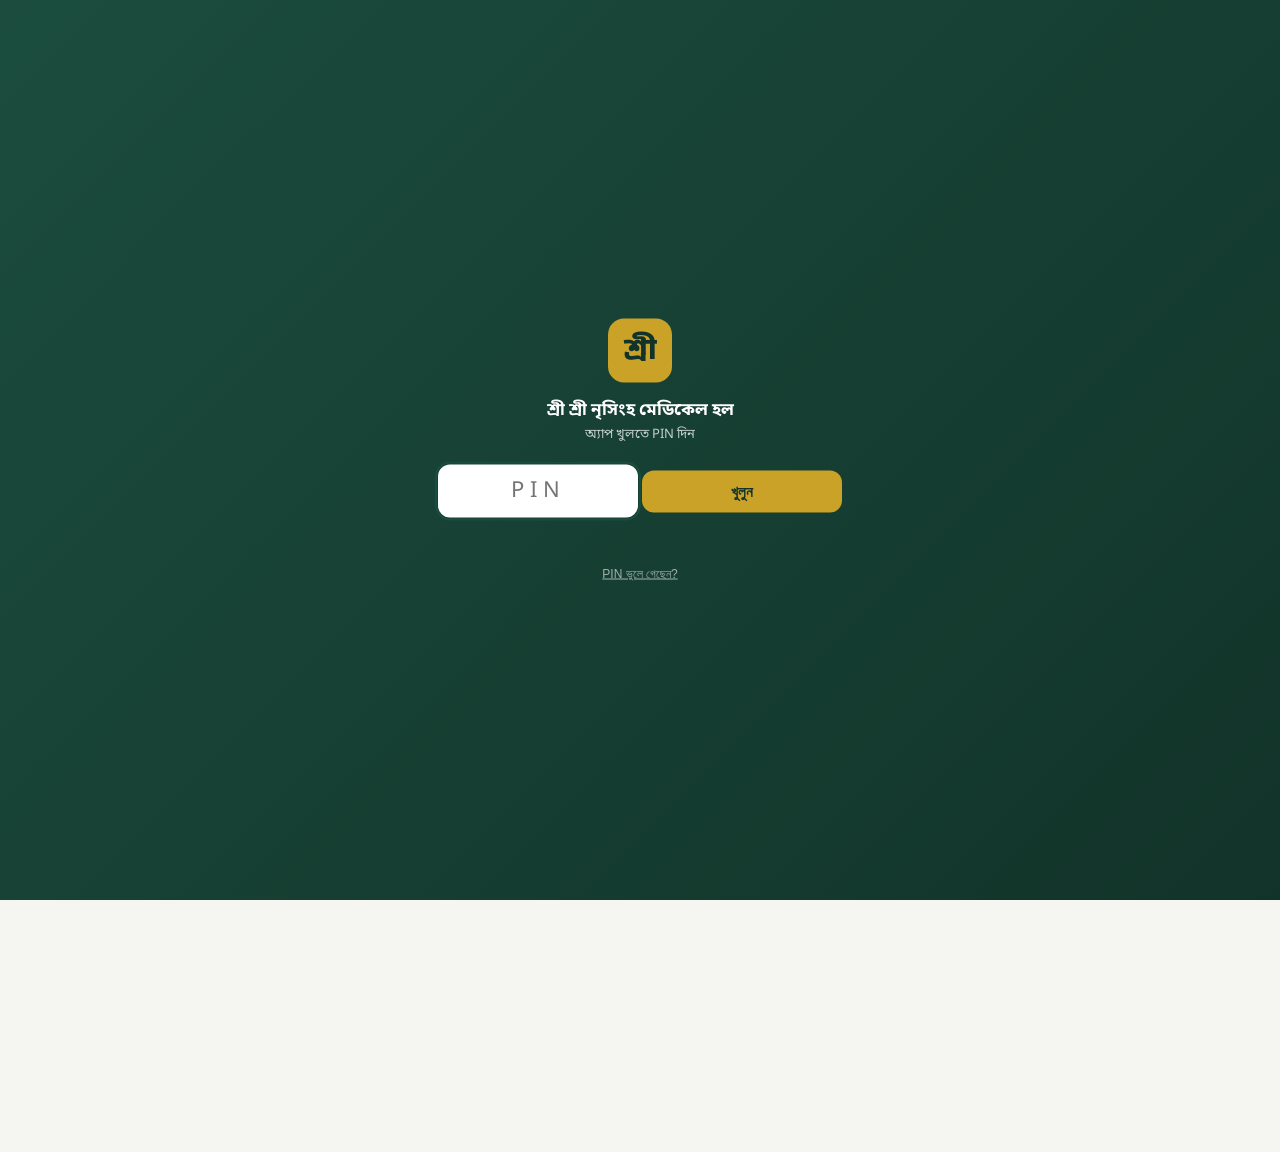
<file: index.html>
<!DOCTYPE html>
<html lang="bn">
<head>
<meta charset="UTF-8">
<meta name="viewport" content="width=device-width, initial-scale=1, maximum-scale=1, user-scalable=no">
<title>শ্রী শ্রী নৃসিংহ মেডিকেল হল</title>
<link rel="manifest" href="manifest.json">
<meta name="theme-color" content="#1B4D3E">
<link rel="icon" href="icon-192.png">
<link rel="apple-touch-icon" href="icon-192.png">
<meta name="apple-mobile-web-app-capable" content="yes">
<meta name="apple-mobile-web-app-status-bar-style" content="black-translucent">
<meta name="apple-mobile-web-app-title" content="নৃসিংহ মেডিকেল">
<link href="https://fonts.googleapis.com/css2?family=Noto+Sans+Bengali:wght@400;500;600;700;800&family=Inter:wght@400;500;600;700&display=swap" rel="stylesheet">
<link rel="stylesheet" href="style.css">
</head>
<body>

<!-- Lock Screen -->
<div id="lockScreen" style="position:fixed;top:0;left:0;right:0;bottom:0;z-index:200;background:linear-gradient(135deg,#1B4D3E 0%,#123329 100%);display:none;">
 <div style="position:absolute;left:50%;top:50%;transform:translate(-50%,-50%);display:flex;flex-direction:column;align-items:center;width:max-content;max-width:calc(100vw - 48px);box-sizing:border-box;">
  <div style="width:64px;height:64px;border-radius:16px;background:#C9A227;display:flex;align-items:center;justify-content:center;font-size:30px;color:#123329;font-weight:800;margin-bottom:16px;">শ্রী</div>
  <div style="color:#fff;font-size:17px;font-weight:700;margin-bottom:4px;text-align:center;">শ্রী শ্রী নৃসিংহ মেডিকেল হল</div>
  <div id="lockSubtitle" style="color:rgba(255,255,255,0.75);font-size:13px;margin-bottom:22px;text-align:center;">অ্যাপ খুলতে PIN দিন</div>

  <div id="normalPinWrap">
    <input type="text" autocomplete="off" inputmode="numeric" id="lockPinInput" maxlength="8" placeholder="PIN" style="-webkit-text-security:disc;width:200px;text-align:center;font-size:22px;letter-spacing:6px;padding:12px;border-radius:12px;border:none;margin-bottom:14px;">
    <div id="lockConfirmWrap" style="display:none;">
      <input type="text" autocomplete="off" inputmode="numeric" id="lockPinConfirm" maxlength="8" placeholder="আবার PIN দিন" style="-webkit-text-security:disc;width:200px;text-align:center;font-size:22px;letter-spacing:6px;padding:12px;border-radius:12px;border:none;margin-bottom:14px;">
    </div>
    <button onclick="submitLockPin()" style="width:200px;padding:12px;border-radius:12px;border:none;background:#C9A227;color:#123329;font-weight:800;font-size:15px;">খুলুন</button>
  </div>

  <div id="forgotFlowWrap" style="display:none;width:220px;">
    <div id="forgotStep1">
      <div style="color:rgba(255,255,255,0.85);font-size:12.5px;margin-bottom:10px;text-align:center;line-height:1.6;">দুটো প্রশ্নের সঠিক উত্তর দিন</div>
      <label style="color:rgba(255,255,255,0.85);font-size:12.5px;font-weight:600;display:block;margin-bottom:5px;">আপনার ঠাকুমার নাম কি?</label>
      <input type="text" id="secAnswer1" placeholder="উত্তর লিখুন" style="width:100%;text-align:center;font-size:15px;padding:10px;border-radius:10px;border:none;margin-bottom:12px;box-sizing:border-box;">
      <label style="color:rgba(255,255,255,0.85);font-size:12.5px;font-weight:600;display:block;margin-bottom:5px;">আপনার ছোট বোনের নাম কি?</label>
      <input type="text" id="secAnswer2" placeholder="উত্তর লিখুন" style="width:100%;text-align:center;font-size:15px;padding:10px;border-radius:10px;border:none;margin-bottom:12px;box-sizing:border-box;">
      <button onclick="verifySecurityAnswers()" id="verifySecBtn" style="width:100%;padding:12px;border-radius:12px;border:none;background:#C9A227;color:#123329;font-weight:800;font-size:14px;">যাচাই করুন</button>
    </div>
    <button onclick="cancelForgotFlow()" style="margin-top:14px;background:none;border:none;color:rgba(255,255,255,0.6);font-size:12px;text-decoration:underline;width:100%;">বাতিল করুন</button>
  </div>

  <div id="lockError" style="color:#ffb3b3;font-size:12.5px;margin-top:10px;min-height:16px;text-align:center;width:200px;"></div>
  <button id="forgotPinLink" onclick="openForgotFlow()" style="margin-top:8px;background:none;border:none;color:rgba(255,255,255,0.6);font-size:12px;text-decoration:underline;">PIN ভুলে গেছেন?</button>
 </div>
</div>

<div id="app">

  <header class="topbar">
    <div class="topbar-row">
      <div class="brand">
        <div class="brand-mark">শ্রী</div>
        <div>
          <div class="brand-name">শ্রী শ্রী নৃসিংহ মেডিকেল হল</div>
          <div class="brand-sub" id="propLine">প্রোপ্রাইটর: প্রদীপ চন্দ্র হাওলাদার</div>
        </div>
      </div>
      <button class="lang-toggle" onclick="toggleLang()" id="langBtn">EN</button>
    </div>
    <div class="page-title" id="pageTitle">ড্যাশবোর্ড</div>
    <div class="page-sub" id="pageSub">আজকের ব্যবসার সংক্ষিপ্ত চিত্র</div>
  </header>

  <main>
    <!-- DASHBOARD -->
    <section id="sec-dashboard" class="active">
      <div id="quotaBanner" style="display:none;"></div>
      <button class="btn btn-danger btn-block" style="margin-bottom:12px;font-size:15px;" onclick="showAntibioticRegisterModal()">🧾 এন্টিবায়োটিক রেজিস্টার (ইন্সপেকশনের জন্য) — এক ট্যাপে দেখুন</button>
      <div class="grid2">
        <div class="stat accent" onclick="showTodaySales()" style="cursor:pointer;"><div class="label">আজকের বিক্রয়</div><div class="value" id="dToday">৳০</div></div>
        <div class="stat blue" onclick="showTodayPurchases()" style="cursor:pointer;"><div class="label">আজকের ক্রয়</div><div class="value" id="dPurchase">৳০</div></div>
        <div class="stat" id="dCashCard" onclick="showCashBook()" style="grid-column:span 2;cursor:pointer;border:2px solid var(--primary);"><div class="label">💰 আজকের ক্যাশ হিসাব — ক্যাশে থাকার কথা</div><div class="value" id="dCash">৳০</div><div class="row-sub" id="dCashSub" style="margin-top:2px;"></div></div>
        <div class="stat accent" id="dProfitCard" onclick="showTodayProfit()" style="grid-column:span 2;cursor:pointer;"><div class="label">আজকের আনুমানিক লাভ</div><div class="value" id="dProfit">৳০</div></div>
        <div class="stat accent" onclick="showProfitHistory()" style="grid-column:span 2;cursor:pointer;"><div class="label">আজকের নিট লাভ (খরচ বাদে) ▸ লাভ-খরচের ইতিহাস</div><div class="value" id="dNet">৳০</div></div>
        <div class="stat gold" id="dueListTile" onclick="downloadDueList(false)" style="display:none;cursor:pointer;"><div class="label">বাকি তালিকায় নতুন পরিবর্তন</div><div class="value" style="font-size:16px;">📋 সেভ করুন</div></div>
        <div class="stat gold" onclick="showAllDues()" style="cursor:pointer;"><div class="label">মোট বাকি (কাস্টমার)</div><div class="value" id="dDue">৳০</div></div>
        <div class="stat warn" onclick="showAllLowStock()" style="cursor:pointer;"><div class="label">লো স্টক আইটেম</div><div class="value" id="dLowStock">০</div></div>
      </div>

      <div id="missingBuyWarn" style="display:none;margin-top:12px;padding:10px;border-radius:10px;background:var(--red-soft);border:1px solid var(--red);"></div>
      <div id="missingCustWarn" style="display:none;margin-top:12px;padding:10px;border-radius:10px;background:var(--red-soft);border:1px solid var(--red);"></div>

      <h3 class="section-h"><span class="dot"></span>মেয়াদ সতর্কতা <span class="tag-en">Expiry Alerts</span></h3>
      <div class="card" id="expiryList"></div>
      <button class="btn btn-outline btn-block" style="margin-top:8px;display:none;" onclick="showAllExpiry()" id="expiryShowAllBtn">সব মেয়াদ সতর্কতা দেখুন</button>

      <h3 class="section-h"><span class="dot"></span>স্টক কম আছে <span class="tag-en">Low Stock</span></h3>
      <div class="card" id="lowStockList"></div>

      <h3 class="section-h"><span class="dot"></span>সাম্প্রতিক বিক্রয় <span class="tag-en">Recent Sales</span></h3>
      <div class="card" id="recentSales"></div>
    </section>

    <!-- SALE / POS -->
    <section id="sec-sale">
      <div id="sellerBadge" onclick="editDeviceSeller()" style="cursor:pointer;margin:0 0 8px;padding:8px 12px;border-radius:12px;background:#eef6f1;border:1px solid #cfe3d6;font-size:13.5px;"></div>
      <div class="card">
        <label>ওষুধ খুঁজুন <span class="tag-en">Search medicine</span></label>
        <div class="pos-search-row" style="display:flex;gap:8px;"><input type="text" id="posSearch" class="search-main-input" placeholder="নাম লিখুন বা বারকোড স্ক্যান করুন..." oninput="renderPosSearch()" onkeydown="posSearchKey(event)" style="flex:1;min-width:0;"><button type="button" class="btn btn-outline" onclick="posScanClick()" title="ক্যামেরায় বারকোড স্ক্যান">📷</button></div>
        <div id="posSearchResults"></div>
      </div>

      <div class="card" style="padding:10px 12px;">
        <label style="margin-top:0;">🔎 রশিদ নম্বর দিয়ে খুঁজুন</label>
        <div style="display:flex;gap:8px;"><input type="text" id="rcptSearchNo" inputmode="numeric" placeholder="যেমন: ১২৩" onkeydown="if(event.key==='Enter'){rcptSearchGo();}" style="flex:1;min-width:0;" autocomplete="off"><button type="button" class="btn btn-outline" onclick="rcptSearchGo()">খুঁজুন</button></div>
      </div>

      <h3 class="section-h"><span class="dot"></span>কার্ট <span class="tag-en">Cart</span> <button type="button" class="btn btn-sm btn-outline" style="float:right;margin-top:-4px;" onclick="showLastReceipt()">🧾 শেষ রসিদ</button></h3>
      <div class="card" id="cartList">
        <div class="empty-state">কার্ট খালি — ওপরে থেকে ওষুধ যোগ করুন</div>
      </div>
      <div class="card" style="margin-top:8px;">
        <label>মোট কত টাকার ওষুধ দেবেন (ঐচ্ছিক)</label>
        <div style="display:flex;gap:6px;">
          <input type="text" id="cartScaleAmount" placeholder="যেমন: ৫০০" inputmode="numeric" style="flex:1;min-width:0;">
          <button class="btn btn-sm btn-outline" style="flex-shrink:0;" onclick="scaleCartByAmount()">সমন্বয় করুন</button>
        </div>
        <div class="row-sub" style="margin-top:4px;">কার্টে এখন যেসব ওষুধ আছে তাদের নিজেদের মধ্যেকার অনুপাত ঠিক রেখে, এই টাকার কাছাকাছি হওয়া পর্যন্ত সবগুলোর পরিমাণ একসাথে বাড়বে/কমবে — কোনোটার স্টক শেষ হয়ে গেলে সেটা সর্বোচ্চ সীমায় আটকে থাকবে, বাকিগুলো বাড়তে থাকবে।</div>
      </div>

      <div class="card" style="margin-top:10px;">
        <label>কাস্টমার (ঐচ্ছিক) <span class="tag-en">Customer</span></label>
        <div style="position:relative;">
          <input type="text" id="saleCustomerSearch" placeholder="নাম/মোবাইল লিখে খুঁজুন, বা খালি রাখুন = ওয়াক-ইন" oninput="renderSaleCustomerSearch()" onfocus="renderSaleCustomerSearch()">
          <div id="saleCustomerResults" style="position:absolute;left:0;right:0;top:100%;z-index:15;background:#fff;border:1px solid var(--border);border-radius:0 0 10px 10px;max-height:220px;overflow-y:auto;display:none;"></div>
        </div>
        <select id="saleCustomer" style="display:none;"><option value="">— ওয়াক-ইন কাস্টমার —</option></select>
        <div class="field-row">
          <div>
            <label>ছাড় (৳) <span class="tag-en">Discount</span></label>
            <input type="number" id="saleDiscount" value="0" min="0" oninput="renderCart()">
          </div>
          <div>
            <label>পরিশোধ পদ্ধতি</label>
            <select id="payMethod" onchange="togglePartialCash()">
              <option value="cash">সম্পূর্ণ নগদ</option>
              <option value="due">আংশিক/সম্পূর্ণ বাকি</option>
            </select>
          </div>
        </div>
        <div id="partialCashWrap" style="display:none;margin-top:10px;">
          <label>এখন কত নগদ দিলো? (বাকি অংশ কাস্টমারের বাকিতে যোগ হবে)</label>
          <input type="number" id="cashPaidNow" value="0" min="0">
        </div>
        <div style="margin-top:10px;">
          <label>টাকা কীভাবে পেলেন <span class="tag-en">Paid via</span></label>
          <select id="payChannel">
            <option value="cash">নগদ (হাতে)</option>
            <option value="bkash">বিকাশ</option>
            <option value="nagad">নগদ (Nagad অ্যাপ)</option>
            <option value="rocket">রকেট</option>
            <option value="bank">কার্ড / ব্যাংক</option>
          </select>
        </div>
        <div class="divider"></div>
        <button type="button" class="btn btn-outline btn-block" style="margin-bottom:8px;" onclick="doctorsOpenManager()">👨‍⚕️ সংরক্ষিত প্রেসক্রাইবারের তালিকা (বেছে নিন / একসাথে যোগ করুন)</button>
        <label>প্রেসক্রাইবারের ধরন <span class="tag-en">Prescriber type</span></label>
        <select id="saleDoctorType" onchange="backupPrescriberFields()">
          <option value="">— ধরন বেছে নিন (ঐচ্ছিক) —</option>
          <option value="doctor">ডাক্তার (এমবিবিএস)</option>
          <option value="paramedic">প্যারামেডিক</option>
          <option value="samo">উপ-সহকারী মেডিকেল অফিসার</option>
          <option value="other">অন্যান্য</option>
        </select>
        <label style="margin-top:8px;">প্রেসক্রাইবারের নাম (ঐচ্ছিক) <span class="tag-en">Prescriber name</span></label>
        <div style="position:relative;">
          <input type="text" id="saleDoctorName" name="rx_prescriber_nm" autocomplete="off" placeholder="যেমন: করিম" oninput="renderPrescriberSuggestions();backupPrescriberFields();" onfocus="renderPrescriberSuggestions()">
          <div id="prescriberResults" style="position:absolute;left:0;right:0;top:100%;z-index:15;background:#fff;border:1px solid var(--border);border-radius:0 0 10px 10px;max-height:220px;overflow-y:auto;display:none;"></div>
        </div>
        <label>উপাধি/প্রতিষ্ঠান (ঐচ্ছিক) <span class="tag-en">Qualification/Chamber</span></label>
        <input type="text" id="saleDoctorTitle" name="rx_prescriber_title" autocomplete="off" placeholder="যেমন: MBBS, মেডিসিন বিশেষজ্ঞ / উপজেলা স্বাস্থ্য কমপ্লেক্স" oninput="backupPrescriberFields()">
        <label>রোগের নাম (ঐচ্ছিক) <span class="tag-en">Diagnosis</span></label>
        <input type="text" id="saleDiagnosis" name="rx_diag" autocomplete="off" placeholder="যেমন: জ্বর, সর্দি-কাশি">
        <label style="margin-top:8px;" id="patientNameLabel">রোগীর নাম (ঐচ্ছিক)</label>
        <input type="text" id="patientName" name="rx_patient_nm" autocomplete="off" placeholder="খালি রাখলে প্রিন্টে কাস্টমারের নামই যাবে" onblur="syncPatientToSaleCustomer()">
        <label id="patientMobileLabel">রোগীর মোবাইল নম্বর (ঐচ্ছিক)</label>
        <input type="text" id="patientMobile" name="rx_patient_mob" autocomplete="off" placeholder="যেমন: 01xxxxxxxxx" onblur="syncPatientToSaleCustomer()">
<label id="patientAgeLabel">রোগীর বয়স (ঐচ্ছিক)</label>
<div style="display:flex;gap:8px;"><input type="text" id="patientAge" name="rx_patient_age" autocomplete="off" inputmode="numeric" maxlength="12" placeholder="যেমন: ৩৫" style="flex:1;min-width:0;"><select id="patientAgeUnit" style="width:100px;flex-shrink:0;"><option value="বছর">বছর</option><option value="মাস">মাস</option><option value="দিন">দিন</option></select></div>
        <div class="row-sub" style="margin-top:2px;">একই কাস্টমারের ঘরে একাধিক রোগী থাকলে (যেমন বাবার নামে কাস্টমার, কিন্তু ওষুধ ছেলে/মেয়ের জন্য) — এখানে আসল রোগীর নাম দিন, স্লিপে সেটাই ছাপা হবে। বাকি ও হিস্টোরি তবুও ওপরের কাস্টমারের নামেই জমা থাকবে।</div>
        <div id="rxPhotoWrap" style="margin-top:10px;">
<input type="file" id="rxPhotoInput" accept="image/*" style="display:none;" onchange="pickSaleRxPhoto(event)">
<button type="button" class="btn btn-outline btn-block" id="rxPhotoBtn" onclick="document.getElementById('rxPhotoInput').click()">📷 প্রেসক্রিপশনের ছবি (ঐচ্ছিক)</button>
<div id="rxPhotoPreview" style="display:none;align-items:center;gap:10px;margin-top:8px;"><img id="rxPhotoImg" alt="" style="max-height:90px;max-width:40%;border-radius:8px;border:1px solid #ccd;"><div style="flex:1;"><div class="row-sub">✓ ছবি নেওয়া হয়েছে — বিক্রি সম্পন্ন করলে এই ফোনে সংরক্ষণ হবে</div><button type="button" class="btn btn-sm btn-outline" style="margin-top:6px;" onclick="clearSaleRxPhoto()">✕ ছবি বাদ দিন</button></div></div>
</div>
<div id="antibioticInfoWrap" style="display:none;margin-top:10px;padding:10px;border-radius:10px;background:var(--red-soft);border:1px solid var(--red);">
          <div class="row-sub" style="color:var(--red);font-weight:700;">⚠ কার্টে এন্টিবায়োটিক আছে — নিয়ম অনুযায়ী রেজিস্টারের জন্য প্রেসক্রাইবারের নাম, ওপরের রোগীর নাম ও মোবাইল নম্বর আবশ্যক</div>
        </div>
      </div>

      <div class="cart-total-bar">
        <div class="row-item" style="border:none;padding:4px 0;">
          <span>সর্বমোট</span>
          <span id="cartTotal" style="font-weight:800;font-size:19px;">৳০</span>
        </div>
        <button class="btn btn-gold btn-block" onclick="completeSale()">বিক্রয় সম্পন্ন করুন ✓</button>
      </div>
    </section>

    <!-- PRESCRIPTION (Rx) -->
    <section id="sec-prescription">
      <div class="card" style="text-align:center;font-family:Arial,Helvetica,sans-serif;">
        <div style="font-size:14.5px;font-weight:800;color:var(--primary-dark);">Prodip Chandra Howlader</div>
        <div style="font-size:12px;color:#444;margin-top:2px;">L.M.A.F. &amp; Pharmacist (Barishal)</div>
        <div style="font-size:12px;color:#444;">Ex O.T. In-charge (Barishal)</div>
        <div style="font-size:12px;color:#444;margin-top:2px;">Uttar Sonakhali Bazar,</div>
        <div style="font-size:12px;color:#444;">Amtali, Barguna.</div>
        <div style="font-size:12px;color:#444;">Mobile : 01739097390</div>
        <div class="row-sub" style="margin-top:6px;font-family:'Noto Sans Bengali',sans-serif;">প্রতিটি প্রেসক্রিপশনের উপরে এই তথ্যই ছাপা হবে</div>
      </div>
      <button class="btn btn-primary btn-block" style="margin-top:10px;" onclick="openRxModal()">+ নতুন প্রেসক্রিপশন লিখুন</button>
      <div class="search-wrap" style="margin-top:12px;">
        <input type="text" id="rxSearch" placeholder="রোগীর নাম/মোবাইল/রোগ/Rx নম্বর দিয়ে খুঁজুন..." oninput="rxFilterChanged()">
      </div>
      <div class="card" id="rxList" style="margin-top:10px;"></div>
    </section>

    <!-- MEDICINES -->
    <section id="sec-medicines">
      <div class="grid2">
        <button class="btn btn-primary" onclick="openMedModal()">+ একটা ওষুধ যোগ করুন</button>
        <button class="btn btn-gold" onclick="openBulkModal()">☰ একসাথে অনেকগুলো</button>
      </div>
      <button class="btn btn-outline btn-block" style="margin-top:8px;" onclick="openScanModal()">📷 ইনভয়েসের ছবি থেকে যোগ করুন</button>
      <button class="btn btn-block btn-del-main" style="margin-top:8px;" onclick="toggleMedSelectMode()" id="medSelectToggleBtn">🗑️ নির্বাচন করে মুছুন</button>
      <button class="btn btn-outline btn-block" style="margin-top:8px;" onclick="openCompanyFixer()">🏢 কোম্পানির নাম ঠিক করুন / মিলিয়ে দিন</button>
      <button class="btn btn-outline btn-block" style="margin-top:8px;" onclick="openGenericFiller()">🧬 জেনেরিক নাম একসাথে ভরুন</button>
      <button class="btn btn-gold btn-block" style="margin-top:8px;" onclick="openGenericImport()">📥 প্রস্তাবিত জেনেরিক বসান (যাচাই করে)</button>
      <button class="btn btn-gold btn-block" style="margin-top:8px;" onclick="openDrugClassImport()">🗂 গ্রুপ বসান — মেডেক্সের মতো (যাচাই করে)</button>
      <div id="medSelectBar" style="display:none;margin-top:8px;">
        <button class="btn btn-danger btn-block" onclick="deleteSelectedMedicines()" id="medDeleteSelectedBtn">নির্বাচিতগুলো মুছুন (০)</button>
      </div>
      <div class="grid2" style="margin-top:10px;">
        <div class="stat accent"><div class="label">মোট আইটেম</div><div class="value" id="medTotalItems">০</div></div>
        <div class="stat blue"><div class="label">মোট ক্রয়মূল্য (স্টক)</div><div class="value" id="medTotalValue">৳০</div></div>
      </div>
      <div class="search-wrap search-main" style="margin-top:12px;">
        <input type="text" id="medSearch" placeholder="ওষুধ, জেনেরিক বা গ্রুপ খুঁজুন..." oninput="renderMedicines()">
      </div>
      <div style="display:flex;gap:8px;align-items:center;margin-top:8px;">
        <select id="medClassFilter" onchange="renderMedicines()" style="flex:1;min-width:0;padding:9px;border:1px solid #ccc;border-radius:10px;font-size:14px;"><option value="">গ্রুপ: সব</option></select>
        <label style="display:flex;gap:6px;align-items:center;margin:0;font-size:13px;white-space:nowrap;"><input type="checkbox" id="medByClass" onchange="renderMedicines()" style="width:18px;height:18px;flex:0 0 18px;padding:0;margin:0;"> গ্রুপ ধরে সাজান</label>
      </div>
      <div class="card" id="medicineList"></div>
    </section>

    <!-- PURCHASE -->
    <section id="sec-purchase">
      <button class="btn btn-primary btn-block" onclick="openPurchaseModal()">+ নতুন ক্রয় এন্ট্রি</button>
      <button class="btn btn-outline btn-block" style="margin-top:8px;" onclick="invaiOpen()">📷 ইনভয়েসের ছবি থেকে</button>
      <h3 class="section-h"><span class="dot"></span>ক্রয়ের ইতিহাস</h3>
      <button class="btn btn-outline btn-block" style="margin-bottom:8px;" onclick="returnOpenPurchaseReturn()">↩ কোম্পানিকে ফেরত দিন</button>
      <div class="search-wrap" style="margin-bottom:8px;"><input type="text" id="purchaseSearch" placeholder="ওষুধ, কোম্পানি বা তারিখ (যেমন ০৫/১০) দিয়ে খুঁজুন..." oninput="purchaseShowCount=30;renderPurchases()" autocomplete="off"></div>
      <div class="card" id="purchaseList"></div>
    </section>

    <!-- CUSTOMERS -->
    <section id="sec-customers">
      <button class="btn btn-primary btn-block" onclick="openCustomerModal()">+ নতুন কাস্টমার</button>
      <div class="search-wrap" style="margin-top:12px;">
        <input type="text" id="customerSearch" placeholder="কাস্টমার খুঁজুন (নাম/মোবাইল)..." oninput="renderCustomers()">
      </div>
      <button class="btn btn-sm btn-outline btn-block" style="margin-top:8px;" onclick="downloadAllCustomerVcf()">📇 ছবিসহ কাস্টমারদের ফোনের কন্টাক্টে নিন</button>
      <button class="btn btn-sm btn-outline btn-block" id="uselessCustBtn" style="margin-top:8px;display:none;" onclick="openUselessCustomers()">🧹 যাদের বিক্রয়/বাকি কিছুই নেই — তালিকা দেখুন</button>
      <div class="card" id="customerList"></div>
      <h3 class="section-h"><span class="dot"></span>সাপ্লায়ার <span class="tag-en">Suppliers</span></h3>
      <button class="btn btn-outline btn-block" onclick="openSupplierModal()">+ নতুন সাপ্লায়ার</button>
      <div class="search-wrap" style="margin-top:10px;">
        <input type="text" id="supplierSearch" placeholder="সাপ্লায়ার খুঁজুন..." oninput="renderSuppliers()">
      </div>
      <button class="btn btn-sm btn-outline btn-block" style="margin-top:8px;" onclick="downloadAllSupplierVcf()">📇 সাপ্লায়ারের লোকদের (ছবিসহ) ফোনের কন্টাক্টে নিন</button>
      <div class="card" id="supplierList" style="margin-top:10px;"></div>
    </section>

    <!-- LAB TEST REPORTS -->
    <section id="sec-test">
      <div style="display:flex;gap:8px;flex-wrap:wrap;">
        <button class="btn btn-primary" style="flex:1 1 100%;" onclick="openTestModal()">+ নতুন টেস্ট রিপোর্ট</button>
        <button class="btn btn-outline" style="flex:1 1 0;white-space:nowrap;padding-left:6px;padding-right:6px;" onclick="openReferrerListModal()">👤 রেফারার</button>
        <button class="btn btn-outline" style="flex:1 1 0;white-space:nowrap;padding-left:6px;padding-right:6px;" onclick="openTestPriceListModal()">৳ মূল্য তালিকা</button>
        <button class="btn btn-outline" style="flex:1 1 0;white-space:nowrap;padding-left:6px;padding-right:6px;" onclick="openLabSupplies()">🧰 ল্যাব সামগ্রী</button>
      </div>
      <div class="grid2" style="margin-top:10px;">
        <div class="stat accent" onclick="showTestRevenue()" style="cursor:pointer;"><div class="label">মোট বিক্রয় (টেস্ট)</div><div class="value" id="tsRevenue">৳০</div></div>
        <div class="stat blue" onclick="showTestCost()" style="cursor:pointer;"><div class="label">মোট চালান/খরচ</div><div class="value" id="tsCost">৳০</div></div>
        <div class="stat gold" onclick="showTestProfit()" style="cursor:pointer;"><div class="label">আনুমানিক লাভ</div><div class="value" id="tsProfit">৳০</div></div>
        <div class="stat warn" onclick="showTestDue()" style="cursor:pointer;"><div class="label">মোট বাকি</div><div class="value" id="tsDue">৳০</div></div>
      </div>
      <div class="search-wrap" style="margin-top:12px;">
        <input type="text" id="testSearch" placeholder="রোগীর নাম/মোবাইল/টেস্টের নাম/টেস্ট নম্বর দিয়ে খুঁজুন..." oninput="testFilterChanged()">
      </div>
      <div class="card" id="testList" style="margin-top:10px;"></div>
    </section>

    <!-- REPORTS -->
    <section id="sec-reports">
      <div class="card">
        <label>সময়কাল বেছে নিন</label>
        <select id="reportRange" onchange="onReportRangeChange()">
          <option value="today">আজ</option>
          <option value="week">এই সপ্তাহ</option>
          <option value="month" selected>এই মাস</option>
          <option value="3month">৩ মাস</option>
          <option value="6month">৬ মাস</option>
          <option value="all">সর্বমোট</option>
          <option value="custom">কাস্টম তারিখ...</option>
        </select>
        <div id="reportCustomRangeWrap" style="display:none;margin-top:10px;gap:8px;align-items:center;">
          <div style="flex:1;">
            <label style="font-size:11.5px;">শুরু</label>
            <input type="date" id="reportCustomFrom" onchange="renderReports()">
          </div>
          <div style="flex:1;">
            <label style="font-size:11.5px;">শেষ</label>
            <input type="date" id="reportCustomTo" onchange="renderReports()">
          </div>
        </div>
      </div>
      <div class="grid2" style="margin-top:10px;">
        <div class="stat accent" onclick="showReportSales()" style="cursor:pointer;"><div class="label">মোট বিক্রয়</div><div class="value" id="rSales">৳০</div></div>
        <div class="stat blue" onclick="showReportPurchases()" style="cursor:pointer;"><div class="label">মোট ক্রয়</div><div class="value" id="rPurchase">৳০</div></div>
        <div class="stat gold" onclick="showReportProfit()" style="cursor:pointer;"><div class="label">আনুমানিক লাভ</div><div class="value" id="rProfit">৳০</div></div>
        <div class="stat warn" onclick="showReportDue()" style="cursor:pointer;"><div class="label">নতুন বাকি</div><div class="value" id="rDue">৳০</div></div>
        <div class="stat" onclick="showReportExpenses()" style="cursor:pointer;"><div class="label">দোকানের খরচ</div><div class="value" id="rExp" style="color:#b42318;">৳০</div></div>
        <div class="stat accent" onclick="showProfitHistory()" style="cursor:pointer;"><div class="label">নিট লাভ (খরচ বাদে) ▸ ইতিহাস</div><div class="value" id="rNet">৳০</div></div>
      </div>
      <div style="display:flex;gap:8px;flex-wrap:wrap;margin:6px 0 12px;">
        <button class="btn btn-outline" style="flex:1;min-width:150px;" onclick="showExpenseSummary()">💸 খরচের হিসাব (খাত অনুযায়ী)</button>
        <button class="btn btn-outline" style="flex:1;min-width:150px;" onclick="showOrderList()">🛒 কম স্টকের অর্ডার তালিকা</button>
        <button class="btn btn-outline" style="flex:1;min-width:150px;" onclick="showDeadStock()">🕸️ অনেকদিন বিক্রি হয়নি</button>
      </div>
      <h3 class="section-h"><span class="dot"></span>বিক্রেতা অনুযায়ী হিসাব</h3>
<div class="card" id="sellerReport"></div>
<h3 class="section-h"><span class="dot"></span>কোম্পানি অনুযায়ী ক্রয়</h3>
      <div class="row-sub" style="margin-top:-4px;margin-bottom:8px;">ওষুধ ইনভেন্টরিতে যে কোম্পানির নাম লেখা আছে সেই অনুযায়ী হিসাব — আলাদা করে সাপ্লায়ার এড করার দরকার নেই। যেকোনো কোম্পানিতে ট্যাপ করলে বিস্তারিত তালিকা দেখাবে।</div>
      <div class="search-wrap" style="margin-bottom:8px;">
        <input type="text" id="companyPurchaseSearch" placeholder="কোম্পানির নাম দিয়ে খুঁজুন..." oninput="renderCompanyPurchaseReport()">
      </div>
      <div class="card" id="companyPurchaseList"></div>
      <div class="divider"></div>

      <h3 class="section-h"><span class="dot"></span>টপ বিক্রিত ওষুধ</h3>
      <div class="card" id="topMeds"></div>
      <div class="divider"></div>

      <h3 class="section-h"><span class="dot"></span>এন্টিবায়োটিক রেজিস্টার <span class="tag-en">Antibiotic Register</span></h3>
      <div class="row-sub" style="margin-top:-4px;margin-bottom:8px;">যেকোনো সময় ইন্সপেকশনে দেখানোর জন্য — কোন এন্টিবায়োটিক কার কাছে, কার (ডাক্তার/প্যারামেডিক) প্রেসক্রিপশনে বিক্রি হয়েছে তার সম্পূর্ণ তালিকা।</div>
      <div class="search-wrap">
        <input type="text" id="antibioticSearch" placeholder="এন্টিবায়োটিকের নাম লিখে খুঁজুন..." oninput="antibioticFilterChanged()">
      </div>
      <div style="display:flex;gap:8px;margin-top:8px;">
        <div style="flex:1;">
          <label style="font-size:12px;color:var(--muted,#667);">তারিখ থেকে</label>
          <input type="date" id="antibioticDateFrom" oninput="antibioticFilterChanged()" style="width:100%;">
        </div>
        <div style="flex:1;">
          <label style="font-size:12px;color:var(--muted,#667);">তারিখ পর্যন্ত</label>
          <input type="date" id="antibioticDateTo" oninput="antibioticFilterChanged()" style="width:100%;">
        </div>
      </div>
      <div class="row-sub" id="antibioticCountInfo" style="margin-top:6px;"></div>
      <div class="card" id="antibioticRegisterList" style="margin-top:10px;"></div>
      <button class="btn btn-outline btn-block" id="antibioticLoadMoreBtn" style="margin-top:8px;display:none;" onclick="antibioticShowCount+=10;renderAntibioticRegister();">আরও দেখুন</button>
      <button class="btn btn-gold btn-block" style="margin-top:8px;" onclick="downloadAntibioticRegister()">⬇ রেজিস্টার ডাউনলোড (পড়া ও প্রিন্টের জন্য)</button>
      <div class="row-sub" style="margin-top:4px;">ওপরের নাম ও তারিখের ছাঁকনি যা দেওয়া থাকবে ফাইলে সেটাই আসবে; ছাঁকনি না দিলে সব এন্ট্রি।</div>
      <div class="divider"></div>

      <h3 class="section-h" style="margin-top:0;"><span class="dot"></span>ক্লাউড ব্যাকআপ <span class="tag-en">Cloud Backup</span></h3>
      <div class="card">
        <div id="cloudStatus"><span class="badge badge-red">সংযুক্ত নয়</span></div>
        <button class="btn btn-sm btn-outline btn-block" style="margin-top:8px;" onclick="openPendingUploads()">☁️ এই ফোনে আছে, ক্লাউডে নেই — মিলিয়ে দেখুন</button>
        <button class="btn btn-sm btn-outline btn-block" id="deltaSyncBtn" style="margin-top:8px;" onclick="toggleDeltaSync()">⚡ দ্রুত সিঙ্ক চালু করুন</button>
        <button class="btn btn-sm btn-outline btn-block" style="margin-top:6px;" onclick="deltaFullResync()">🔄 পুরো ডাটা এখনই মিলিয়ে নিন</button>
        <button class="btn btn-sm btn-outline btn-block" id="broadcastDelBtn" style="margin-top:6px;" onclick="broadcastTrashDeletes()">📣 আগে মোছা রেকর্ড কর্মচারীর ফোন থেকেও সরান (একবার)</button>
        <button class="btn btn-sm btn-outline btn-block" id="quotaPlanBtn" style="margin-top:6px;" onclick="toggleQuotaPlan()">☁️ ক্লাউড প্ল্যান: ফ্রি (পেইডে গেলে এখানে চাপুন)</button>
        <div class="row-sub" id="deltaSyncInfo" style="margin-top:6px;"></div>
        <div class="row-sub" style="margin-top:8px;">ফোন হারালে বা নষ্ট হলেও ডাটা যেন ফিরে পান, এবং একাধিক ফোনে একসাথে নিরাপদে বিক্রি করতে পারেন — এর জন্য একবার ক্লাউড সংযোগ করে নিন। সংযোগ করলে প্রতিটা ফোনের এন্ট্রি সাথে সাথে সব ফোনে দেখা যাবে।</div>
        <button class="btn btn-primary btn-block" style="margin-top:12px;" onclick="openModal('cloudModalBackdrop')">☁ ক্লাউড সংযোগ করুন / দেখুন</button>
        <div class="grid2" style="margin-top:8px;">
          <button class="btn btn-outline btn-sm" onclick="cloudPush()">↑ এখনই সিঙ্ক করুন</button>
          <button class="btn btn-outline btn-sm" onclick="cloudPull()">↓ ক্লাউড থেকে ফিরিয়ে আনুন</button>
        </div>
      </div>

      <h3 class="section-h"><span class="dot"></span>ম্যানুয়াল ব্যাকআপ ফাইল</h3>
      <div class="card">
        <button class="btn btn-gold btn-block" onclick="shareBackup()">⇪ ব্যাকআপ শেয়ার করুন (Drive/WhatsApp)</button>
        <div id="driveBackupInfo" class="row-sub" style="margin-top:6px;"></div>
        <button class="btn btn-primary btn-block" style="margin-top:10px;" onclick="driveBackupNow()">☁ সরাসরি Google Drive-এ ব্যাকআপ পাঠান</button>
        <button class="btn btn-outline btn-block" style="margin-top:8px;" onclick="driveRestoreList()">☁ Google Drive থেকে ফেরান</button>
        <button class="btn btn-outline btn-block" style="margin-top:8px;" onclick="driveFullArchive()">🗄 পূর্ণ আর্কাইভ Drive-এ রাখুন (মোছা হয় না)</button>
        <div class="row-sub" style="margin-top:6px;">রোজকার ব্যাকআপের সর্বশেষ ৩০টা Drive-এ থাকে, পুরনোগুলো নিজে মুছে যায়। "FULL" আর্কাইভ মাসে/তিন মাসে একবার রাখুন — এটা কখনো মোছা হয় না।</div>
        <div style="margin-top:14px;padding:10px 12px;border:1px dashed var(--line,#bbb);border-radius:12px;">
          <div class="row-title">🤖 সার্ভার অটো Drive ব্যাকআপ</div>
          <div class="row-sub" style="margin-top:4px;line-height:1.5;">Firebase Blaze প্ল্যানে গেলে চালু করুন। তখন অ্যাপ বন্ধ থাকলেও প্রতি রাত ২টায় সার্ভার নিজে আপনার Drive-এ ব্যাকআপ পাঠাবে। (একবারের সার্ভার সেটআপ লাগে — FUNCTIONS-SETUP.txt)</div>
          <div id="srvDriveInfo" class="row-sub" style="margin-top:6px;white-space:pre-line;"></div>
          <button class="btn btn-primary btn-block" style="margin-top:8px;" onclick="srvDriveLink()">▶ সার্ভার অটো ব্যাকআপ চালু করুন</button>
          <div class="grid2" style="margin-top:8px;">
            <button class="btn btn-outline btn-sm" onclick="srvDriveRunNow()">এখনই পরীক্ষা চালান</button>
            <button class="btn btn-outline btn-sm" onclick="srvDriveUnlink()">বন্ধ করুন</button>
          </div>
          <button class="btn btn-outline btn-sm btn-block" style="margin-top:8px;" onclick="srvDriveRefresh()">অবস্থা দেখুন</button>
        </div>
        <div id="driveDirectInfo" class="row-sub" style="margin-top:6px;"></div>
        <div id="autoBackupInfo" class="row-sub" style="margin-top:10px;padding:8px 10px;border-radius:10px;background:var(--green-soft,#e8f5e9);">🛡 স্বয়ংক্রিয় দৈনিক ব্যাকআপ: ক্লাউড সংযোগ থাকলে অ্যাপ নিজেই প্রতিদিন একটা আলাদা কপি রাখে — আপনাকে কিছু করতে হবে না।</div>
        <button class="btn btn-outline btn-block" style="margin-top:8px;" onclick="openCloudBackupList()">🗓 স্বয়ংক্রিয় ব্যাকআপ থেকে ফেরান</button>
        <button class="btn btn-outline btn-block" style="margin-top:8px;" onclick="exportData()">⭳ ব্যাকআপ ডাউনলোড করুন (JSON)</button>
        <button class="btn btn-outline btn-block" style="margin-top:8px;" onclick="downloadDueList(false)">📋 বাকি তালিকা ডাউনলোড (অ্যাপ ছাড়াই খোলে)</button>
        <div class="row-sub" id="dueListStatus" style="text-align:center;margin-top:4px;"></div>
        <button class="btn btn-outline btn-block" style="margin-top:8px;" onclick="document.getElementById('importFile').click()">⭱ ফাইল থেকে পুনরুদ্ধার করুন</button>
        <input type="file" id="importFile" accept="application/json,text/plain,.json,.txt" style="display:none" onchange="importData(event)">
      </div>

      <h3 class="section-h"><span class="dot"></span>স্থানীয় নিরাপত্তা স্ন্যাপশট <span class="tag-en">Local Snapshots</span></h3>
      <div class="card">
        <div class="row-sub">এই ফোনে অ্যাপ ব্যবহারের সাথে সাথে প্রতি ৩০ মিনিটে সব তথ্যের একটা কপি (সর্বোচ্চ ৩টা, পুরনোটা মুছে নতুনটা জমা হয়) এখানেই জমা থাকে — কোনো ওষুধ/বিক্রয়/কাস্টমার হঠাৎ হারিয়ে গেলে এখান থেকে পুরনো অবস্থায় ফিরে যাওয়া যাবে। এটা ক্লাউড ব্যাকআপ বা JSON ডাউনলোডের বিকল্প না — এই ফোনের মধ্যেই একটা বাড়তি সুরক্ষা স্তর মাত্র।</div>
        <div id="storageUsageInfo" class="row-sub" style="margin-top:8px;font-size:12px;"></div>
        <button class="btn btn-outline btn-block" style="margin-top:10px;" onclick="renderSnapshotList(); openModal('snapshotModalBackdrop')">🕐 পুরনো অবস্থা থেকে পুনরুদ্ধার করুন</button>
      </div>

      <h3 class="section-h"><span class="dot"></span>পরিবর্তনের লগ ও রিসাইকেল বিন <span class="tag-en">Audit &amp; Trash</span></h3>
      <div class="card">
        <div class="row-sub">কাস্টমার/ওষুধ/সাপ্লায়ারের নাম বা মোবাইল কে (কোন ডিভাইস/সিঙ্ক থেকে), কখন, কী থেকে কী বদলেছে — সব এখানে জমা থাকে। যা-ই মোছা হয় সেটা রিসাইকেল বিনে থেকে যায়, কখনো নিজে থেকে মোছে না।</div>
        <button class="btn btn-outline btn-block" style="margin-top:10px;" onclick="renderAuditLog(); openModal('auditModalBackdrop')">🕵️ পরিবর্তনের লগ দেখুন</button>
        <button class="btn btn-outline btn-block" style="margin-top:8px;" onclick="renderTrash(); openModal('trashModalBackdrop')">🗑️ রিসাইকেল বিন (মোছা তথ্য ফেরান)</button>
        <button class="btn btn-outline btn-block" style="margin-top:8px;" onclick="recoverMissingCustomers()">🧩 হারানো কাস্টমার উদ্ধার (বিক্রয়ের হিসাব থেকে)</button>
      </div>

      <h3 class="section-h"><span class="dot"></span>দোকানের খরচ <span class="tag-en">Expenses</span></h3>
      <div class="card">
        <div class="row-sub">কোন খাতে কত খরচ করলেন — এই মাস, গত মাস, এই বছর, সর্বমোট বা নিজের বেছে নেওয়া তারিখে।</div>
        <button class="btn btn-outline btn-block" style="margin-top:10px;" onclick="showExpenseSummary()">💸 খরচের হিসাব দেখুন (খাত অনুযায়ী)</button>
      </div>

      <h3 class="section-h"><span class="dot"></span>ইতিহাস সীমা (পড়া কমাতে) <span class="tag-en">History Window</span></h3>

      <div class="card">
        <div class="row-sub">অ্যাপ খোলার সময় সব ফোনে শুধু শেষ ৬ মাসের বিক্রি-ক্রয় পড়া হবে — Firebase-এর পড়ার খরচ অনেক কমবে। আগের কাস্টমার-বাকি, সাপ্লায়ার-বাকি ও মোট কেনাকাটা "আগের জের" হিসেবে জমা থাকে, তাই বাকির হিসাব বদলায় না। পুরনো রিপোর্ট দেখতে রিপোর্ট ট্যাবে বোতাম চাপলে ক্লাউড থেকে আসে (ইন্টারনেট লাগে)।</div>
        <div class="row-sub" id="histWinInfo" style="margin-top:8px;font-weight:700;"></div>
        <button class="btn btn-primary btn-block" style="margin-top:10px;" onclick="histSetWindow(6)">📅 ৬ মাসের সীমা চালু করুন / এগিয়ে আনুন</button>
        <button class="btn btn-outline btn-block" style="margin-top:8px;" onclick="histTurnOff()">সীমা বন্ধ করুন (সব ইতিহাস পড়বে)</button>
      </div>

      <h3 class="section-h"><span class="dot"></span>পুরনো ইতিহাস আর্কাইভ <span class="tag-en">Archive Old History</span></h3>
      <div class="card">
        <div class="row-sub">১ বছরের বেশি পুরনো বিক্রয়/ক্রয় রেকর্ড ক্লাউডে নিশ্চিতভাবে সংরক্ষিত আছে কিনা যাচাই করে, নিশ্চিত হলে এই ফোন থেকে সরিয়ে জায়গা খালি করে — ক্লাউডে থেকেই যায়, হারায় না।</div>
        <button id="archiveBtn" class="btn btn-outline btn-block" style="margin-top:10px;" onclick="runArchiveOldRecords()">📦 পুরনো ইতিহাস আর্কাইভ করুন (১ বছরের বেশি পুরনো)</button>
        <button class="btn btn-outline btn-block" style="margin-top:8px;" onclick="restoreArchivedHistory()">↓ পুরনো ইতিহাস ফিরিয়ে আনুন</button>
      </div>

      <h3 class="section-h"><span class="dot"></span>নিরাপত্তা <span class="tag-en">Security</span></h3>
      <div class="card">
        <div class="row-sub" id="pinStatusText">লোড হচ্ছে...</div>
        <div class="row-sub" id="roleNoteText" style="display:none;color:var(--gold);margin-top:6px;">আপনি কর্মচারী PIN দিয়ে ঢুকেছেন — নিরাপত্তা/ডিভাইস সেটিংস শুধু মালিক PIN দিয়ে ঢুকলে দেখা যায়।</div>
        <button class="btn btn-outline btn-block" style="margin-top:10px;" onclick="openChangePinFlow()" id="pinSetupBtn">PIN পরিবর্তন করুন (মালিক)</button>
        <button class="btn btn-outline btn-block" style="margin-top:8px;" onclick="openSetStaffPinFlow()" id="staffPinBtn">👤 কর্মচারী PIN নির্ধারণ/পরিবর্তন করুন</button>
<button class="btn btn-outline btn-block" style="margin-top:8px;" onclick="openStaffUsers()" id="staffUsersBtn">👥 নামসহ কর্মচারী (প্রত্যেকের নিজের PIN) — যোগ/পরিবর্তন</button>
        <button class="btn btn-outline btn-block" style="margin-top:8px;" onclick="forceSyncPin()">🔄 এই ফোনে PIN ক্লাউড থেকে আবার আনুন</button>
        <div class="divider"></div>
        <button class="btn btn-danger btn-block" style="display:none;" id="logoutBtn" onclick="doLogout()">লগআউট করুন</button>
      </div>

      <h3 class="section-h"><span class="dot"></span>ডিভাইস ব্যবস্থাপনা <span class="tag-en">Devices</span></h3>
      <div class="card" id="deviceManageCard">
        <div class="row-sub">যে ফোনগুলো এই অ্যাপে ঢুকেছে তার তালিকা — কোনো ফোন হারিয়ে গেলে বা অবিশ্বস্ত মনে হলে "বাতিল করুন" চাপুন, সেই ফোন পরের বার ইন্টারনেটে এলেই আটকে যাবে এবং আবার PIN চাইবে। এর জন্য ইন্টারনেট সংযোগ লাগে।</div>
        <div id="deviceList" style="margin-top:10px;"></div>
        <button class="btn btn-outline btn-block" style="margin-top:8px;" onclick="renderDeviceList()">🔄 তালিকা রিফ্রেশ করুন</button>
      </div>
    </section>
  </main>

  <nav class="bottomnav">
    <div class="bottomnav-inner">
      <button class="nav-btn active" data-sec="dashboard" onclick="showSection('dashboard')"><span class="ic">🏠</span><span class="lb">হোম</span></button>
      <button class="nav-btn" data-sec="sale" onclick="showSection('sale')"><span class="ic">💰</span><span class="lb">বিক্রয়</span></button>
      <button class="nav-btn" data-sec="prescription" onclick="showSection('prescription')"><span class="ic">📝</span><span class="lb">প্রেসক্রিপশন</span></button>
      <button class="nav-btn" data-sec="medicines" onclick="showSection('medicines')"><span class="ic">💊</span><span class="lb">ওষুধ</span></button>
      <button class="nav-btn" data-sec="test" onclick="showSection('test')"><span class="ic">🧪</span><span class="lb">টেস্ট</span></button>
      <button class="nav-btn" data-sec="purchase" onclick="showSection('purchase')"><span class="ic">📦</span><span class="lb">ক্রয়</span></button>
      <button class="nav-btn" data-sec="customers" onclick="showSection('customers')"><span class="ic">👥</span><span class="lb">কাস্টমার</span></button>
      <button class="nav-btn" data-sec="reports" onclick="showSection('reports')"><span class="ic">📊</span><span class="lb">রিপোর্ট</span></button>
    </div>
  </nav>
</div>

<!-- Medicine Modal -->
<div class="modal-backdrop" id="medModalBackdrop">
  <div class="modal">
    <div class="modal-head"><h4 id="medModalTitle">নতুন ওষুধ যোগ করুন</h4><button class="modal-close" onclick="closeMedModal()">✕</button></div>
    <label>ওষুধের নাম *</label><input type="text" id="mName" placeholder="যেমন: Napa 500mg" oninput="checkAutoAntibiotic()">
    <label>ধরন</label>
    <select id="mType" onchange="onMedTypeChange()">
      <option value="ট্যাবলেট">ট্যাবলেট (Tab.)</option>
      <option value="ক্যাপসুল">ক্যাপসুল (Cap.)</option>
      <option value="সিরাপ">সিরাপ (Syp.)</option>
      <option value="সাসপেনশন">সাসপেনশন (Susp.)</option>
      <option value="ইনজেকশন">ইনজেকশন (Inj.)</option>
      <option value="সাপোজিটরি">সাপোজিটরি (Supp.)</option>
      <option value="মলম">মলম/অয়েন্টমেন্ট (Oint.)</option>
      <option value="ক্রিম">ক্রিম (Cream)</option>
      <option value="ড্রপ">ড্রপ — চোখ/নাক/কান (Drop)</option>
      <option value="শ্যাম্পু">শ্যাম্পু (Shampoo)</option>
      <option value="ইনহেলার">ইনহেলার (Inhaler) — একটা কয়েকদিন চলে</option>
      <option value="পাউডার/কৌটা">ট্যাবলেট/ক্যাপসুল — কৌটা/পাতায় একাধিক পিস থাকে এমন</option>
      <option value="এন্টিসেপটিক">এন্টিসেপটিক তরল/লিকুইড — শুধু ব্যবহার হয়, খাওয়া হয় না (যেমন Viodine, Hexisol, Savlon)</option>
      <option value="অন্যান্য">অন্যান্য</option>
    </select>
    <div id="mBottleSizeWrap" style="display:none;">
      <label id="mBottleSizeLabel">বোতলের সাইজ (মিলি) *</label>
      <input type="number" id="mBottleSize" min="0" placeholder="যেমন: ৬০">
      <div class="row-sub" style="margin-top:2px;" id="mBottleSizeDesc">প্রেসক্রিপশন থেকে বিক্রি করার সময় কতটা মিলি লাগবে সেই হিসাব থেকে ঠিক কয়টা বোতল দরকার তা বের করতে এটা ব্যবহার হয়। (ড্রপের ক্ষেত্রে ১ মিলি = ২০ ফোঁটা ধরে হিসাব হয়)</div>
    </div>
    <div id="mPackDaysWrap" style="display:none;">
      <label id="mPackDaysLabel">একটা সাধারণত কতদিন চলে (স্বাভাবিক ব্যবহারে) *</label>
      <input type="number" id="mPackDays" min="0" placeholder="যেমন: ৭">
      <div class="row-sub" style="margin-top:2px;" id="mPackDaysDesc">মলম/ক্রিম/শ্যাম্পু একবেলা বা একদিনে শেষ হয় না — এটা দিয়ে বোঝানো হয় স্বাভাবিক ব্যবহারে (যেমন দিনে ২ বার) একটা টিউব/বোতল কতদিন চলে। বিক্রির সময় এই হিসাব থেকেই দিন অনুযায়ী কয়টা লাগবে বের হবে।</div>
    </div>
    <div id="mPackCountWrap" style="display:none;">
      <label>একটা কৌটা/পাতায় মোট কয়টি ট্যাবলেট/ক্যাপসুল আছে *</label>
      <input type="number" id="mPackCount" min="0" placeholder="যেমন: ৩০">
      <div class="row-sub" style="margin-top:2px;">প্যাকের ভেতরে থাকা ট্যাবলেট/ক্যাপসুলের মোট সংখ্যা লিখুন (এটা ওষুধভেদে ভিন্ন হয় — কোনোটায় ১০টা, কোনোটায় ২০টা, কোনোটায় ৩০টা থাকে)। প্রেসক্রিপশনে যে ডোজ লেখা হবে সেই অনুযায়ী বিক্রির সময় এই সংখ্যা দিয়ে হিসাব করে ক'টা কৌটা লাগবে বের হবে।</div>
    </div>
    <div class="field-row">
      <div><label>জেনেরিক নাম</label><input type="text" id="mGeneric" oninput="checkAutoAntibiotic();suggestMedClassHint();refreshMedDesc()"></div>
      <div><label>কোম্পানি</label><input type="text" id="mCompany"></div>
    </div>
    <div><label>গ্রুপ (ড্রাগ ক্লাস — মেডেক্সের মতো)</label><input type="text" id="mDrugClass" list="mClassList" autocomplete="off" placeholder="যেমন: Proton Pump Inhibitors (PPI)"><datalist id="mClassList"></datalist>
      <div id="mClassHint" class="row-sub" style="display:none;margin-top:2px;"></div></div>
    <div id="mDescInfo"></div>
    <div class="field-row">
      <div><label>ক্রয় মূল্য (৳) *</label><input type="number" id="mBuy" min="0"></div>
      <div><label>বিক্রয় মূল্য (৳) *</label><input type="number" id="mSell" min="0"></div>
    </div>
    <div class="field-row">
      <div><label>স্টক পরিমাণ *</label><input type="number" id="mStock" min="0" value="0"></div>
      <div><label>লো স্টক সীমা</label><input type="number" id="mLowLimit" min="0" value="10"></div>
    </div>
    <div class="field-row">
      <div><label>ব্যাচ নম্বর</label><input type="text" id="mBatch"></div>
      <div><label>মেয়াদ উত্তীর্ণের তারিখ</label><input type="date" id="mExpiry"></div>
    </div>
    <div id="mLotsInfo"></div>
    <label>বারকোড (ঐচ্ছিক) — প্যাকেটের গায়ের নম্বর</label>
    <div style="display:flex;gap:8px;"><input type="text" id="mBarcode" inputmode="numeric" placeholder="স্ক্যান করুন বা লিখুন" style="flex:1;min-width:0;"><button type="button" class="btn btn-outline" onclick="startBarcodeScan(function(c){document.getElementById('mBarcode').value=c;})">📷 স্ক্যান</button></div>
    <div style="margin-top:10px;display:flex;align-items:center;gap:8px;">
      <input type="checkbox" id="mAntibiotic" style="width:18px;height:18px;">
      <label for="mAntibiotic" style="margin:0;">এটি একটি এন্টিবায়োটিক <span class="tag-en">Antibiotic</span></label>
    </div>
    <div class="row-sub" id="autoAbxHint" style="display:none;color:#b8860b;font-weight:600;margin-top:2px;">🤖 নাম দেখে স্বয়ংক্রিয়ভাবে এন্টিবায়োটিক হিসেবে টিক দেওয়া হয়েছে — ভুল হলে টিক তুলে দিন</div>
    <div class="row-sub" style="margin-top:4px;">চিহ্নিত করলে বিক্রির সময় প্রেসক্রাইবারের নাম, রোগীর নাম ও মোবাইল বাধ্যতামূলক হবে এবং রিপোর্টে "এন্টিবায়োটিক রেজিস্টার"-এ যোগ হবে।</div>
    <button class="btn btn-primary btn-block" style="margin-top:14px;" onclick="saveMedicine()">সংরক্ষণ করুন</button>
    <button class="btn btn-danger btn-block" id="medDeleteBtn" style="margin-top:8px;display:none;" onclick="deleteMedicine()">এই ওষুধ মুছে ফেলুন</button>
  </div>
</div>

<!-- Bulk Add Medicines Modal -->
<div class="modal-backdrop" id="bulkModalBackdrop">
  <div class="modal">
    <div class="modal-head"><h4>একসাথে অনেকগুলো ওষুধ যোগ করুন</h4><button class="modal-close" onclick="closeModal('bulkModalBackdrop')">✕</button></div>
    <div class="row-sub" style="line-height:1.6;">
      একটা লাইনে একটা ওষুধের নাম লিখুন। সবগুলো স্টক ০ ও দাম ০ দিয়ে যোগ হবে — পরে ℞ ওষুধ তালিকায় গিয়ে যেগুলো আপনার দোকানে আছে সেগুলোর দাম ও পরিমাণ বসিয়ে নেবেন (এডিট করতে সেই ওষুধে ট্যাপ করুন)।
    </div>
    <button class="btn btn-outline btn-block" style="margin-top:10px;" onclick="loadCommonList()">📋 বহুল প্রচলিত ওষুধের তালিকা বসান (উদাহরণ হিসেবে)</button>
    <label>ওষুধের নাম (এক লাইনে একটা করে) *</label>
    <textarea id="bulkNames" rows="10" placeholder="Napa 500mg
Seclo 20mg
Sergel 20mg
Fexo 120mg
..."></textarea>
    <button class="btn btn-primary btn-block" style="margin-top:14px;" onclick="saveBulkMedicines()">সবগুলো যোগ করুন</button>
  </div>
</div>

<!-- Scan Invoice Modal -->
<div class="modal-backdrop" id="scanModalBackdrop">
  <div class="modal">
    <div class="modal-head"><h4 id="scanModalTitle">ইনভয়েসের ছবি থেকে ওষুধ যোগ করুন</h4><button class="modal-close" onclick="closeModal('scanModalBackdrop')">✕</button></div>
    <div id="scanStep1">
      <div class="row-sub" style="line-height:1.6;">সাপ্লায়ারের ইনভয়েসের ছবি তুলুন বা বেছে নিন — নাম, ট্যাব/ক্যাপ/ইনজেকশন/সাপোজিটরি ধরন, আর সিরাপ/সাসপেনশনের বোতলের সাইজ (ml) নিজে থেকে চেনার চেষ্টা করবে। ছবিটা যত স্পষ্ট হবে, ফলাফল তত ভালো হবে — পুরনো ঝাপসা কার্বন-কপি ইনভয়েসে কিছু ভুল হতেই পারে, তাই পরের ধাপে সবকিছু যাচাই ও এডিট করার সুযোগ থাকবে।</div>
      <label style="margin-top:10px;">ইনভয়েসের ছবি</label>
      <input type="file" id="scanFileInput" accept="image/*">
      <button class="btn btn-primary btn-block" style="margin-top:14px;" onclick="runInvoiceScan()">🔍 স্ক্যান করুন</button>
      <div id="scanProgress" style="display:none;margin-top:12px;text-align:center;">
        <div class="row-sub" id="scanProgressText">প্রস্তুত হচ্ছে…</div>
      </div>
    </div>
    <div id="scanStep2" style="display:none;">
      <div class="row-sub" style="line-height:1.6;margin-bottom:8px;" id="scanSummaryText"></div>
      <div id="scanResultsList"></div>
      <button class="btn btn-outline btn-block" style="margin-top:10px;" onclick="addManualScanRow()">+ হাতে একটা সারি যোগ করুন</button>
      <details style="margin-top:10px;" id="scanRawTextDetails">
        <summary class="row-sub" style="cursor:pointer;">ছবি থেকে ঠিক কী লেখা পড়েছে তা দেখুন (কাঁচা লেখা)</summary>
        <pre id="scanRawTextBox" style="white-space:pre-wrap;font-size:12px;background:var(--surface,#F5F6F2);padding:8px;border-radius:8px;margin-top:6px;max-height:200px;overflow-y:auto;"></pre>
      </details>
      <button class="btn btn-primary btn-block" style="margin-top:14px;" onclick="confirmScannedMedicines()">✓ বাছাইকৃতগুলো ইনভেন্টরিতে যোগ করুন</button>
      <button class="btn btn-outline btn-block" style="margin-top:8px;" onclick="closeModal('scanModalBackdrop')">বাতিল</button>
    </div>
  </div>
</div>

<!-- Purchase Modal -->
<div class="modal-backdrop" id="purchaseModalBackdrop">
  <div class="modal">
    <div class="modal-head"><h4 id="purchaseModalTitle">নতুন ক্রয় এন্ট্রি</h4><button class="modal-close" onclick="closeModal('purchaseModalBackdrop')">✕</button></div>
    <label>ওষুধ বেছে নিন *</label>
    <div style="position:relative;">
      <input type="text" id="pMedicineSearch" placeholder="নাম লিখে খুঁজুন..." autocomplete="off" oninput="renderPMedicineSearch()" onfocus="renderPMedicineSearch()">
      <div id="pMedicineResults" style="position:absolute;left:0;right:0;top:100%;z-index:15;background:#fff;border:1px solid var(--border);border-radius:0 0 10px 10px;max-height:220px;overflow-y:auto;display:none;"></div>
    </div>
    <div id="pJustAdded" style="display:none;"></div>
    <select id="pMedicine" style="display:none;"></select>
    <div class="field-row">
      <div><label>পরিমাণ *</label><input type="number" id="pQty" min="1" value="1" oninput="purchaseRecalc('qty')"></div>
      <div><label>ক্রয় মূল্য/একক (৳)</label><input type="number" id="pPrice" min="0" step="any" oninput="purchaseRecalc('price')">
        <div class="row-sub" id="pPrevBuyHint" style="display:none;margin-top:2px;"></div>
      </div>
    </div>
    <div class="field-row">
      <div><label>বিক্রয়মূল্য থেকে ছাড় %</label><input type="number" id="pDiscPct" min="0" max="99" step="any" placeholder="যেমন: 13.5" oninput="purchaseRecalc('pct')"></div>
      <div><label>বোনাস/ফ্রি পরিমাণ</label><input type="number" id="pBonus" min="0" placeholder="0" onfocus="this.select()" oninput="purchaseRecalc('bonus')"></div>
    </div>
    <label style="font-weight:700;">এই ওষুধের মোট দাম (ঐচ্ছিক) — ইনভয়েসের লাইন দেখে যেকোনো একটায় দিন</label>
    <div class="field-row">
      <div><label style="font-size:13px;">শুধু TP (ভ্যাট-ডিসকাউন্ট ছাড়া)</label><input type="number" id="pLineTP" min="0" step="any" placeholder="যেমন: 374.82" oninput="purchaseRecalc('tp')"></div>
      <div><label style="font-size:13px;">ভ্যাট-ডিসকাউন্ট সহ মোট দাম</label><input type="number" id="pLineTotal" min="0" step="any" placeholder="যেমন: 516.50" oninput="purchaseRecalc('total')"></div>
    </div>
    <div style="margin:2px 0 6px;"><label style="font-size:13px;">এই ওষুধের বিশেষ ছাড় (৳ মোট) — ইনভয়েসের নিচে শুধু এই ওষুধের নামে আলাদা ছাড় থাকলে</label><input type="number" id="pLineSpecial" min="0" step="any" placeholder="যেমন: 39.46 (না থাকলে ফাঁকা)" oninput="purchaseRecalc('qty')"></div>
    <details style="margin:2px 0 8px;">
      <summary style="cursor:pointer;font-weight:600;">🧮 একাধিক ওষুধের একসাথে ছাড় আলাদা করে বের করুন (যেমন "SECLO ৳121.70")</summary>
      <div class="row-sub" style="margin:6px 0;line-height:1.6;">ইনভয়েসে কয়েকটা ওষুধের (যেমন Seclo ২০ ও ৪০) মোট একটা বিশেষ ছাড় থাকলে সেটা ওষুধগুলোর TP-র অনুপাতে ভাগ হয়ে প্রতিটার ভাগ বেরোবে। ভাগ করা সংখ্যাটা ওই ওষুধের এন্ট্রিতে "এই ওষুধের বিশেষ ছাড়" ঘরে বসান।</div>
      <label style="font-size:13px;">মোট ছাড় (৳)</label><input type="number" id="pSplitTotal" min="0" step="any" placeholder="যেমন: 121.70">
      <label style="font-size:13px;margin-top:6px;">ওষুধগুলোর TP, কমা দিয়ে (প্রতিটার TP × পরিমাণ)</label><input type="text" id="pSplitTps" inputmode="text" autocomplete="off" placeholder="যেমন: 540, 202.50">
      <button type="button" class="btn btn-sm btn-outline" style="margin-top:8px;" onclick="splitSpecialRun()">ভাগ করুন</button>
      <div id="pSplitOut" class="row-sub" style="margin-top:6px;font-weight:600;line-height:1.7;"></div>
    </details>
    <div class="row-sub" style="margin:2px 0 4px;">"শুধু TP" দিলে নিচের ইনভয়েস সমন্বয় থেকে ভ্যাট ও ছাড় নিজে মিশবে। "ভ্যাট-ডিসকাউন্ট সহ" দিলে সমন্বয় লাগবে না, ওটাই চূড়ান্ত ধরা হবে।</div>
    <details id="pInvAdj" style="margin:8px 0 2px;">
      <summary id="pInvAdjSum" style="cursor:pointer;font-weight:600;">⚙ ইনভয়েস সমন্বয় (ভ্যাট/ছাড় নিচে আলাদা থাকলে)</summary>
      <div class="row-sub" style="margin:6px 0;">ইনভয়েসের লাইনে ভ্যাট/ছাড় ধরা না থাকলে নিচে আলাদা থাকে। তখন একবার এই দুটো ঘর দিন: (১) সব ওষুধের মোট TP — ইনভয়েসের নিচে "Total Trade Price"; (২) চূড়ান্ত দেয় টাকা — "Invoice Value / Net Payable"। এরপর প্রতিটা ওষুধে "শুধু TP" ঘরে ওই ওষুধের TP বসান — ভ্যাট ও ছাড় নিজে মিশে যাবে।</div>
      <div class="field-row">
        <div><label>সব ওষুধের মোট TP (৳)</label><input type="number" id="pInvLines" min="0" step="any" placeholder="যেমন: 2406.32" oninput="invAdjChanged()"></div>
        <div><label>চূড়ান্ত দেয় টাকা (৳) — ভ্যাট/ছাড় সহ</label><input type="number" id="pInvPay" min="0" step="any" placeholder="যেমন: 2800.95" oninput="invAdjChanged()"></div>
      </div>
      <div style="margin:6px 0;"><label>বিশেষ ছাড় মোট (৳) — ইনভয়েসের নিচে নির্দিষ্ট ওষুধের নামে যা আলাদা লেখা (Special Discount)</label><input type="number" id="pInvSpecial" min="0" step="any" placeholder="যেমন: 39.46 (না থাকলে ফাঁকা)" oninput="invAdjChanged()"></div>
      <label style="display:flex;gap:8px;align-items:center;font-size:13px;margin:4px 0;"><input type="checkbox" id="pInvSpecialIncl" checked onchange="invAdjChanged()" style="width:20px;height:20px;flex-shrink:0;"> "চূড়ান্ত দেয় টাকা"-য় বিশেষ ছাড় আগেই বাদ দেওয়া আছে (স্কয়ারের ইনভয়েসে বিশেষ ছাড় "Less Discount Amount"-এর ভেতরেই ধরা থাকে — তাই টিক রাখুন। কোনো ইনভয়েসে তা চূড়ান্ত টাকার পরে আলাদা বাদ গেলে টিক তুলুন)</label>
      <div class="row-sub" style="margin:0 0 6px;">বিশেষ ছাড় সব ওষুধে ভাগ হবে না। একাধিক ওষুধে বিশেষ ছাড় থাকলে সবগুলোর যোগফল এই ঘরে একবার দিন, তারপর প্রতিটা ওষুধের এন্ট্রিতে "এই ওষুধের বিশেষ ছাড়" ঘরে তার নিজের ছাড়টা বসান।</div>
      <button type="button" class="btn btn-sm btn-outline" onclick="clearInvAdj()">✕ নতুন ইনভয়েস — সমন্বয় মুছুন</button>
    </details>
    <div class="row-sub" id="pCalcHint" style="display:none;margin-top:4px;font-weight:600;color:var(--primary-dark,#0a5c36);"></div>
    <div class="row-sub" id="pTpChangeHint" style="display:none;margin-top:6px;padding:8px 10px;border-radius:10px;background:#fff7e6;color:#8a4b00;line-height:1.6;"></div>
    <div style="margin-top:8px;"><label>বিক্রয়মূল্য (৳ প্রতি ইউনিট)</label><input type="number" id="pSell" min="0" step="any" placeholder="জানা না থাকলে নিচের অনুমান থেকে বসান" oninput="purchaseRecalc('sell')"></div>
    <div class="row-sub" id="pEstHint" style="display:none;margin-top:4px;"></div>
    <div class="field-row">
      <div><label>ব্যাচ নম্বর</label><input type="text" id="pBatch" placeholder="যেমন: BG03698"></div>
      <div><label>মেয়াদ উত্তীর্ণের তারিখ</label><input type="date" id="pExpiry"></div>
    </div>
    <label>সাপ্লায়ার</label>
    <div style="position:relative;">
      <input type="text" id="pSupplierSearch" placeholder="নাম লিখে খুঁজুন, বা খালি = ওষুধের কোম্পানি" autocomplete="off" oninput="renderPSupplierSearch()" onfocus="renderPSupplierSearch()">
      <div id="pSupplierResults" style="position:absolute;left:0;right:0;top:100%;z-index:15;background:#fff;border:1px solid var(--border);border-radius:0 0 10px 10px;max-height:220px;overflow-y:auto;display:none;"></div>
    </div>
    <select id="pSupplier" style="display:none;"><option value="">— নির্দিষ্ট নয় —</option></select>
    <label style="display:flex;align-items:center;gap:10px;margin-top:12px;font-weight:600;line-height:1.35;cursor:pointer;">
      <input type="checkbox" id="pCredit" onchange="creditChanged()" style="width:22px;height:22px;flex:none;">
      <span>বাকিতে কিনেছি (টাকা এখনো দিইনি)<br><span style="font-weight:400;font-size:12.5px;opacity:.85;">টিক দিলে এই ক্রয়ের টাকা ওপরে বাছা সাপ্লায়ারের বাকিতে যোগ হবে। নগদে কিনলে টিক দেবেন না।</span></span>
    </label>
    <button class="btn btn-primary btn-block" style="margin-top:14px;" onclick="savePurchase()">ক্রয় সংরক্ষণ করুন</button>
    <button class="btn btn-danger btn-block" id="purchaseDeleteBtn" style="margin-top:8px;display:none;" onclick="deletePurchase()">এই ক্রয় এন্ট্রি মুছে ফেলুন</button>
  </div>
</div>

<!-- Customer Modal -->
<div class="modal-backdrop" id="customerModalBackdrop">
  <div class="modal">
    <div class="modal-head"><h4 id="customerModalTitle">নতুন কাস্টমার</h4><button class="modal-close" onclick="closeModal('customerModalBackdrop')">✕</button></div>
    <label>নাম *</label><input type="text" id="cName" autocomplete="off" autocorrect="off" spellcheck="false">
    <div id="cPhotoBox" style="display:none;align-items:center;gap:12px;margin:6px 0 4px;">
      <div id="cPhotoPreview"></div>
      <div style="display:flex;flex-direction:column;gap:6px;">
        <button type="button" class="btn btn-sm btn-outline" onclick="document.getElementById('cPhotoFile').click()">📷 ছবি তুলুন / বাছুন</button>
        <button type="button" class="btn btn-sm btn-outline" id="cPhotoRemove" style="display:none;" onclick="removeCustomerPhoto()">ছবি সরান</button>
        <button type="button" class="btn btn-sm btn-outline" id="cVcfBtn" style="display:none;" onclick="downloadCustomerVcf(editingCustomerId)">📇 ফোনে কন্টাক্ট হিসেবে নিন</button>
      </div>
      <input type="file" id="cPhotoFile" accept="image/*" style="display:none" onchange="pickCustomerPhoto(event)">
    </div>
    <div id="cPhotoHint" class="row-sub" style="display:none;margin:4px 0;">📷 ছবি যোগ করতে আগে সংরক্ষণ করুন, তারপর কাস্টমার আবার খুলুন।</div>
    <label>স্বামী/পিতার নাম</label><input type="text" id="cGuardian">
    <label>মোবাইল নম্বর</label><div style="display:flex;gap:8px;align-items:center;"><input type="text" id="cMobile" autocomplete="off" style="flex:1;min-width:0;"><a id="cMobileCall" href="#" onclick="return _cMobileCallGo(this)" style="text-decoration:none;background:#e6f4ea;color:#067647;border-radius:10px;padding:10px 12px;font-weight:700;white-space:nowrap;">📞 কল</a></div>
    <label>ঠিকানা (ঐচ্ছিক)</label><input type="text" id="cAddress" placeholder="যেমন: গ্রাম, ডাকঘর, উপজেলা">
    <label>বয়স (ঐচ্ছিক)</label>
    <div class="field-row">
      <div><select id="cAgeYears"></select></div>
      <div><select id="cAgeMonths"></select></div>
    </div>
    <button class="btn btn-primary btn-block" style="margin-top:14px;" onclick="saveCustomer()">সংরক্ষণ করুন</button>
    <button class="btn btn-danger btn-block" id="customerDeleteBtn" style="margin-top:8px;display:none;" onclick="deleteCustomer()">এই কাস্টমার মুছে ফেলুন</button>
  </div>
</div>

<!-- Lab Test Modal -->
<div class="modal-backdrop" id="testModalBackdrop">
  <div class="modal">
    <div class="modal-head"><h4 id="testModalTitle">নতুন টেস্ট রিপোর্ট</h4><button class="modal-close" onclick="closeModal('testModalBackdrop')">✕</button></div>
    <label>রোগীর নাম *</label><input type="text" id="tPatientName" placeholder="যেমন: রওশন">
    <div class="field-row">
      <div><label>বয়স (ঐচ্ছিক)</label><input type="text" id="tPatientAge" placeholder="যেমন: ৩৫"></div>
      <div><label>লিঙ্গ (ঐচ্ছিক)</label>
        <select id="tPatientGender">
          <option value="">— বেছে নিন —</option>
          <option value="male">পুরুষ</option>
          <option value="female">মহিলা</option>
          <option value="other">অন্যান্য</option>
        </select>
      </div>
    </div>
    <label>মোবাইল নম্বর (ঐচ্ছিক)</label><input type="text" id="tPatientMobile" placeholder="যেমন: 01XXXXXXXXX">
    <label style="margin-top:10px;">রেফারেন্স</label>
    <div style="display:flex;gap:6px;" id="testReferrerTypeWrap"></div>
    <div id="testReferrerPickWrap"></div>
    <label style="margin-top:10px;">Tests *</label>
    <div id="testRowsWrap"></div>
    <button type="button" class="btn btn-outline btn-block" style="margin-top:8px;" onclick="addTestRow()">+ আরেকটা টেস্ট যোগ করুন</button>
    <div id="labSupplyWrap"></div>
    <label style="margin-top:8px;">মন্তব্য (ঐচ্ছিক)</label>
    <textarea id="tNotes" rows="2" placeholder="বাড়তি কোনো তথ্য থাকলে লিখুন"></textarea>
    <label style="margin-top:10px;">এখন নগদ নিলেন (৳)</label>
    <input type="number" id="tPaidAmount" placeholder="ফাঁকা রাখলে সম্পূর্ণ মূল্য নগদ নেওয়া হয়েছে ধরা হবে">
    <div class="row-sub" style="margin-top:2px;">কম দিলে বাকিটা স্বয়ংক্রিয়ভাবে "বাকি" হিসেবে হিসাব হবে।</div>
    <button class="btn btn-primary btn-block" style="margin-top:14px;" onclick="saveLabTest()">সংরক্ষণ ও প্রিন্ট করুন</button>
  </div>
</div>

<!-- Lab Test Print Modal -->
<div class="modal-backdrop" id="labTestReceiptModalBackdrop">
  <div class="modal">
    <div class="modal-head no-print"><h4>টেস্ট রিপোর্ট</h4><button class="modal-close" onclick="closeModal('labTestReceiptModalBackdrop')">✕</button></div>
    <div id="labTestReceiptContent"></div>
    <button class="btn btn-gold btn-block no-print" style="margin-top:10px;" onclick="showLabTestResultReport(_currentLabTestId)">📄 রেজাল্ট রিপোর্ট দেখুন/প্রিন্ট করুন (দাম ছাড়া)</button>
    <button class="btn btn-outline btn-block no-print" style="margin-top:8px;" onclick="closeModal('labTestReceiptModalBackdrop');openTestModal(_currentLabTestId)">✏️ এডিট করুন / ফলাফল যোগ করুন</button>
    <div class="grid2 no-print" style="margin-top:10px;">
      <button class="btn btn-outline" onclick="printLabTestReceipt()">🖨 বিল প্রিন্ট করুন</button>
      <button class="btn btn-danger" onclick="deleteLabTestFromModal()">মুছে ফেলুন</button>
    </div>
    <button class="btn btn-outline btn-block no-print" style="margin-top:8px;" onclick="printNoShopHead('labTestReceiptContent')">🖨 বিল প্রিন্ট (দোকানের নাম ছাড়া)</button>
    <button class="btn btn-primary btn-block no-print" style="margin-top:8px;" onclick="closeModal('labTestReceiptModalBackdrop')">বন্ধ করুন</button>
  </div>
</div>

<!-- Lab Test RESULT Report Modal (no prices — patient/doctor result copy) -->
<div class="modal-backdrop" id="labTestResultModalBackdrop">
  <div class="modal">
    <div class="modal-head no-print"><h4>টেস্ট রেজাল্ট রিপোর্ট</h4><button class="modal-close" onclick="closeModal('labTestResultModalBackdrop')">✕</button></div>
    <div id="labTestResultContent"></div>
    <button class="btn btn-outline btn-block no-print" style="margin-top:14px;" onclick="printLabTestResult()">🖨 প্রিন্ট করুন</button>
    <button class="btn btn-outline btn-block no-print" style="margin-top:8px;" onclick="printNoShopHead('labTestResultContent')">🖨 প্রিন্ট (দোকানের নাম ছাড়া)</button>
    <button class="btn btn-primary btn-block no-print" style="margin-top:8px;" onclick="closeModal('labTestResultModalBackdrop')">বন্ধ করুন</button>
  </div>
</div>

<!-- Lab Test Payment Modal -->
<div class="modal-backdrop" id="testPaymentModalBackdrop">
  <div class="modal">
    <div class="modal-head"><h4>টেস্টের বাকি জমা নিন</h4><button class="modal-close" onclick="closeModal('testPaymentModalBackdrop')">✕</button></div>
    <div class="row-sub">রোগী: <b id="testPaymentPatientName"></b></div>
    <div class="row-sub" style="margin-top:2px;">বর্তমান বাকি: <b id="testPaymentCurrentDue"></b></div>
    <label style="margin-top:10px;">কত টাকা জমা নিলেন? *</label>
    <input type="number" id="testPaymentAmount" placeholder="যেমন: ৫০০">
    <button class="btn btn-primary btn-block" style="margin-top:14px;" onclick="saveTestPayment()">জমা নিন</button>
  </div>
</div>

<!-- Referrer (ডাক্তার/এজেন্ট) quick add/edit modal -->
<div class="modal-backdrop" id="referrerQuickAddModalBackdrop">
  <div class="modal">
    <div class="modal-head"><h4 id="referrerQuickAddTitle">নতুন রেফারার</h4><button class="modal-close" onclick="closeModal('referrerQuickAddModalBackdrop')">✕</button></div>
    <label>ধরন</label>
    <select id="rfType">
      <option value="doctor">ডাক্তার</option>
      <option value="agent">অন্য রেফারার/এজেন্ট</option>
    </select>
    <label>নাম *</label><input type="text" id="rfName" placeholder="যেমন: ডা. করিম">
    <label>কমিশন হার (%) *</label><input type="number" id="rfPercent" min="0" max="100" placeholder="যেমন: ১৫">
    <label>মোবাইল (ঐচ্ছিক)</label><input type="text" id="rfMobile" placeholder="যেমন: 01XXXXXXXXX">
    <button class="btn btn-primary btn-block" style="margin-top:14px;" onclick="saveReferrer()">সংরক্ষণ করুন</button>
  </div>
</div>

<!-- Referrer list / commission ledger modal -->
<div class="modal-backdrop" id="referrerListModalBackdrop">
  <div class="modal">
    <div class="modal-head"><h4>রেফারার (ডাক্তার/এজেন্ট)</h4><button class="modal-close" onclick="closeModal('referrerListModalBackdrop')">✕</button></div>
    <button class="btn btn-outline btn-block" onclick="openReferrerQuickAdd('doctor')">+ নতুন রেফারার যোগ করুন</button>
    <div class="search-wrap" style="margin-top:10px;">
      <input type="text" id="referrerSearch" placeholder="নাম/মোবাইল দিয়ে খুঁজুন..." oninput="renderReferrerList()">
    </div>
    <div class="card" id="referrerList" style="margin-top:10px;"></div>
  </div>
</div>

<!-- Referrer commission payout modal -->
<div class="modal-backdrop" id="referrerPaymentModalBackdrop">
  <div class="modal">
    <div class="modal-head"><h4>কমিশন পরিশোধ</h4><button class="modal-close" onclick="closeModal('referrerPaymentModalBackdrop')">✕</button></div>
    <div class="row-sub">রেফারার: <b id="rfPayName"></b></div>
    <div class="row-sub" style="margin-top:2px;">বর্তমান বকেয়া কমিশন: <b id="rfPayCurrentDue"></b></div>
    <label style="margin-top:10px;">পরিশোধের পরিমাণ *</label>
    <input type="number" id="rfPayAmount" min="0" placeholder="যেমন: ৫০০">
    <button class="btn btn-primary btn-block" style="margin-top:14px;" onclick="saveReferrerPayment()">পরিশোধ করা হয়েছে ✓</button>
  </div>
</div>

<!-- Test price list management modal -->
<div class="modal-backdrop" id="testPriceListModalBackdrop">
  <div class="modal">
    <div class="modal-head"><h4>টেস্ট মূল্য তালিকা</h4><button class="modal-close" onclick="closeModal('testPriceListModalBackdrop')">✕</button></div>
    <div class="row-sub">এখানে যে দাম বসাবেন, টেস্ট রিপোর্ট তৈরি করার সময় ওই টেস্ট বেছে নিলেই দাম-খরচ অটো বসে যাবে (এডিট করা যাবে)।</div>
    <button class="btn btn-primary btn-block" style="margin-top:10px;" onclick="openNewTestPriceModal()">+ নতুন টেস্ট যোগ করুন</button>
    <div class="card" id="testPriceList" style="margin-top:10px;"></div>
  </div>
</div>

<!-- Add a brand-new test (not in the built-in list) to the price list -->
<div class="modal-backdrop" id="newTestPriceModalBackdrop">
  <div class="modal">
    <div class="modal-head"><h4>নতুন টেস্ট যোগ করুন</h4><button class="modal-close" onclick="closeModal('newTestPriceModalBackdrop')">✕</button></div>
    <label>টেস্টের নাম *</label><input type="text" id="ntpName" placeholder="যেমন: Lipid Profile">
    <label>মূল্য ৳</label><input type="number" min="0" id="ntpPrice" placeholder="যেমন: ৫০০">
    <label>খরচ ৳ (ঐচ্ছিক)</label><input type="number" min="0" id="ntpCost" placeholder="ঐচ্ছিক">
    <button class="btn btn-primary btn-block" style="margin-top:14px;" onclick="saveNewTestPrice()">যোগ করুন</button>
  </div>
</div>

<!-- Prescription (Rx) Write Modal -->
<div class="modal-backdrop" id="rxModalBackdrop">
  <div class="modal">
    <div class="modal-head"><h4>New Prescription</h4><button class="modal-close" onclick="closeModal('rxModalBackdrop')">✕</button></div>
    <label>রোগীর নাম *</label><input type="text" id="rxPatientName" placeholder="যেমন: রওশন">
    <div class="field-row">
      <div><label>বয়স (ঐচ্ছিক)</label><input type="text" id="rxPatientAge" placeholder="যেমন: ৩৫"></div>
      <div><label>লিঙ্গ (ঐচ্ছিক)</label>
        <select id="rxPatientGender">
          <option value="">— বেছে নিন —</option>
          <option value="male">পুরুষ</option>
          <option value="female">মহিলা</option>
          <option value="other">অন্যান্য</option>
        </select>
      </div>
    </div>
    <label>মোবাইল নম্বর (ঐচ্ছিক)</label><input type="text" id="rxPatientMobile" placeholder="যেমন: 01XXXXXXXXX">
    <label>ঠিকানা (ঐচ্ছিক)</label><input type="text" id="rxPatientAddress" placeholder="যেমন: গ্রাম, ডাকঘর, উপজেলা">

    <label style="margin-top:12px;">C/C <span class="tag-en">রোগীর সমস্যা/উপসর্গ</span></label>
    <textarea id="rxCC" rows="2" placeholder="যেমন: জ্বর - ৩ দিন, কাশি - ২ দিন"></textarea>

    <label style="margin-top:10px;">O/E <span class="tag-en">পরীক্ষা করে যা পাওয়া গেছে</span></label>
    <div class="field-row">
      <div><label style="margin-top:0;">Pulse <span class="tag-en">/min</span></label><input type="text" inputmode="numeric" id="rxPulse" placeholder="যেমন: ৮০"></div>
      <div><label style="margin-top:0;">BP <span class="tag-en">mmHg</span></label>
        <div style="display:flex;align-items:center;gap:6px;">
          <input type="text" inputmode="numeric" id="rxBPSys" placeholder="১২০" style="text-align:center;">
          <span style="font-weight:800;font-size:16px;color:var(--ink-soft);">/</span>
          <input type="text" inputmode="numeric" id="rxBPDia" placeholder="৮০" style="text-align:center;">
        </div>
      </div>
    </div>
    <div class="field-row">
      <div><label style="margin-top:0;">Temperature <span class="tag-en">°F</span></label><input type="text" inputmode="decimal" id="rxTemp" placeholder="যেমন: ৯৯" oninput="renderTempChips()"></div>
      <div><label style="margin-top:0;">Lungs</label><div class="chip-row" id="rxLungsWrap" style="margin-top:0;"></div></div>
    </div>
    <div class="chip-row" id="rxTempChipsWrap" style="margin-top:2px;"></div>
    <textarea id="rxOE" rows="2" placeholder="আরও কিছু থাকলে লিখুন (ঐচ্ছিক)" style="margin-top:8px;"></textarea>

    <label style="margin-top:14px;">ওষুধ (Rx) *</label>
    <div id="rxRowsWrap"></div>
    <button type="button" class="btn btn-outline btn-block" style="margin-top:8px;" onclick="addRxRow()">+ আরেকটা ওষুধ যোগ করুন</button>

    <label style="margin-top:14px;">Advice</label>
    <div id="rxInvestWrap" class="chip-row"></div>
    <input type="text" id="rxOtherTests" placeholder="অন্যান্য টেস্ট থাকলে লিখুন (কমা দিয়ে)" style="margin-top:6px;">
    <textarea id="rxAdvice" rows="2" placeholder="যেমন: বিশ্রাম নিন, প্রচুর পানি পান করুন" style="margin-top:6px;"></textarea>
    <button class="btn btn-primary btn-block" style="margin-top:14px;" onclick="savePrescription()">সংরক্ষণ ও প্রিন্ট করুন</button>
  </div>
</div>

<!-- Prescription (Rx) Print Modal -->
<div class="modal-backdrop" id="rxReceiptModalBackdrop">
  <div class="modal">
    <div class="modal-head no-print"><h4>Prescription</h4><button class="modal-close" onclick="closeModal('rxReceiptModalBackdrop')">✕</button></div>
    <div id="rxReceiptContent"></div>
    <div class="grid2 no-print" style="margin-top:14px;">
      <button class="btn btn-outline" onclick="printPrescription()">🖨 প্রিন্ট করুন</button>
      <button class="btn btn-danger" onclick="deletePrescriptionFromModal()">মুছে ফেলুন</button>
    </div>
    <div class="card no-print" style="margin-top:10px;" id="rxSellPanelWrap"></div>
    <button class="btn btn-primary btn-block no-print" style="margin-top:8px;" onclick="closeModal('rxReceiptModalBackdrop')">বন্ধ করুন</button>
  </div>
</div>

<!-- Detail Modal (dashboard drill-down) -->
<div class="modal-backdrop" id="detailModalBackdrop">
  <div class="modal">
    <div class="modal-head"><h4 id="detailModalTitle">বিস্তারিত</h4><button class="modal-close" onclick="closeModal('detailModalBackdrop')">✕</button></div>
    <div id="detailModalContent"></div>
  </div>
</div>

<!-- Ledger Modal -->
<div class="modal-backdrop" id="ledgerModalBackdrop">
  <div class="modal">
    <div class="modal-head"><h4>লেনদেনের ইতিহাস</h4><button class="modal-close" onclick="closeModal('ledgerModalBackdrop')">✕</button></div>
    <div class="row-sub">কাস্টমার: <b id="ledgerCustName"></b></div>
    <div class="grid2" style="margin-top:8px;">
      <div class="stat accent" id="ledgerTotalPurchasedWrap"><div class="label">সর্বমোট কেনাকাটা</div><div class="value" id="ledgerTotalPurchased" style="font-size:16px;">৳০</div></div>
      <div class="stat warn"><div class="label">বর্তমান মোট বাকি</div><div class="value" id="ledgerCurrentDue" style="font-size:16px;">৳০</div></div>
    </div>
    <div class="stat gold" id="ledgerTotalProfitWrap" style="display:none;margin-top:10px;"><div class="label">এই কাস্টমার থেকে সর্বমোট আনুমানিক লাভ</div><div class="value" id="ledgerTotalProfit" style="font-size:16px;">৳০</div></div>
    <div id="ledgerRecalcWrap" style="display:none;text-align:right;margin-top:6px;">
      <button class="btn btn-sm btn-outline" onclick="recalcCustomerDue()">🔄 বাকি পুনর্গণনা করুন (হিসাব না মিললে)</button>
    </div>
    <div class="divider"></div>
    <div id="ledgerContent"></div>
  </div>
</div>

<!-- Payment Modal -->
<div class="modal-backdrop" id="paymentModalBackdrop">
  <div class="modal">
    <div class="modal-head"><h4>টাকা জমা নিন</h4><button class="modal-close" onclick="closeModal('paymentModalBackdrop')">✕</button></div>
    <div class="row-sub">কাস্টমার: <b id="paymentCustName"></b></div>
    <div class="row-sub" style="margin-top:2px;">বর্তমান বাকি: <b id="paymentCurrentDue"></b></div>
    <div id="payForWrap" style="display:none;margin-top:8px;">
      <label>কার নামে জমা নিচ্ছেন? *</label>
      <select id="payForSel" onchange="_forSelChange('pay')"></select>
      <input type="text" id="payForNew" placeholder="নতুন নামটা লিখুন" style="display:none;margin-top:6px;">
    </div>
    <a id="payForLink" onclick="_showForPicker('pay')" style="display:none;margin-top:6px;font-size:13px;color:var(--primary-dark,#1f5c46);cursor:pointer;text-decoration:underline;">অন্য কারো নামে ধরবেন?</a>
    <label>এখন কত টাকা দিলেন? *</label>
    <input type="number" id="paymentAmount" min="0" placeholder="৳">
    <label style="margin-top:8px;">টাকা কীভাবে পেলেন</label>
    <select id="paymentChannel"><option value="cash">নগদ (হাতে)</option><option value="bkash">বিকাশ</option><option value="nagad">নগদ (Nagad অ্যাপ)</option><option value="rocket">রকেট</option><option value="bank">কার্ড / ব্যাংক</option></select>
    <button id="payFullBtn" class="btn btn-outline btn-block" style="margin-top:8px;" onclick="clearFullDue()">সম্পূর্ণ বাকি একসাথে শোধ</button>
    <button class="btn btn-primary btn-block" style="margin-top:14px;" onclick="savePayment()">জমা নিশ্চিত করুন</button>
  </div>
</div>

<!-- Adjust Due Modal -->
<div class="modal-backdrop" id="adjustDueModalBackdrop">
  <div class="modal">
    <div class="modal-head"><h4>বাকি যোগ করুন</h4><button class="modal-close" onclick="closeModal('adjustDueModalBackdrop')">✕</button></div>
    <div class="row-sub">কাস্টমার: <b id="adjustCustName"></b></div>
    <div class="row-sub" style="margin-top:2px;">বর্তমান বাকি: <b id="adjustCurrentDue"></b></div>
    <div id="adjForWrap" style="display:none;margin-top:8px;">
      <label>কার নামে বাকি যোগ করছেন? *</label>
      <select id="adjForSel" onchange="_forSelChange('adj')"></select>
      <input type="text" id="adjForNew" placeholder="নতুন নামটা লিখুন" style="display:none;margin-top:6px;">
    </div>
    <a id="adjForLink" onclick="_showForPicker('adj')" style="display:none;margin-top:6px;font-size:13px;color:var(--primary-dark,#1f5c46);cursor:pointer;text-decoration:underline;">অন্য কারো নামে ধরবেন?</a>
    <div class="row-sub" style="margin-top:8px;">এটা ব্যবহার করুন যখন কোনো পুরনো বাকি (যেমন ভুলে ওয়াক-ইন কাস্টমার হিসেবে দেওয়া) এই কাস্টমারের নামে ম্যানুয়ালি যোগ করতে চান।</div>
    <label>কত টাকা বাকি যোগ করবেন? *</label>
    <input type="number" id="adjustAmount" min="0" placeholder="৳">
    <button class="btn btn-primary btn-block" style="margin-top:14px;" onclick="saveAdjustDue()">যোগ করুন</button>
  </div>
</div>

<!-- Supplier Modal -->
<div class="modal-backdrop" id="supplierModalBackdrop">
  <div class="modal">
    <div class="modal-head"><h4 id="supModalTitle">নতুন সাপ্লায়ার</h4><button class="modal-close" onclick="closeModal('supplierModalBackdrop')">✕</button></div>
    <label>কোম্পানির নাম *</label><input type="text" id="sName">
    <label style="margin-top:12px;">যোগাযোগের নম্বর <span style="font-weight:400;opacity:.7;font-size:12.5px;">(একাধিক জনের নম্বর যোগ করা যায়)</span></label>
    <div id="sContacts"></div>
    <input type="file" id="scPhotoFile" accept="image/*" style="display:none" onchange="pickSupContactPhoto(event)">
    <datalist id="supGroupList"><option value="জেনারেল টিম"><option value="কার্ডিয়া টিম"><option value="হরমোন টিম"><option value="গ্রুপ এ"><option value="গ্রুপ বি"><option value="গ্রুপ সি"><option value="গ্রুপ ডি"><option value="ডিপো / অফিস"><option value="অ্যাকাউন্টস"></datalist>
    <button type="button" class="btn btn-outline btn-block" style="margin-top:10px;" onclick="addSupContactRow()">➕ আরেকজনের নম্বর যোগ করুন</button>
    <button class="btn btn-primary btn-block" style="margin-top:14px;" onclick="saveSupplier()">সংরক্ষণ করুন</button>
    <button id="sDeleteBtn" class="btn btn-block" style="display:none;margin-top:10px;background:#fdecea;color:#b42318;font-weight:700;" onclick="deleteSupplier()">🗑 এই সাপ্লায়ার মুছুন</button>
  </div>
</div>

<!-- Receipt Modal -->
<div class="modal-backdrop" id="receiptModalBackdrop">
  <div class="modal">
    <div class="modal-head no-print"><h4>ক্যাশ মেমো</h4><button class="modal-close" onclick="closeModal('receiptModalBackdrop')">✕</button></div>
    <div id="receiptContent"></div>
    <div id="rcptSplitBox" class="no-print" style="display:none;margin-top:12px;padding:10px;background:#f7faf8;border:1px solid #d6e4dc;border-radius:12px;">
      <label style="display:flex;gap:8px;align-items:center;font-weight:600;"><input type="checkbox" id="rcptSplitChk" onchange="toggleReceiptSplit(this.checked)" style="width:20px;height:20px;"> বাকির ভাগ (কার নামে কত) রসিদে দেখান</label>
    </div>
    <div id="rcptResellBox" class="no-print" style="display:none;margin-top:12px;padding:10px;background:#fbf6e6;border:1px solid #e6d9a8;border-radius:12px;" onclick="event.stopPropagation()">
      <div class="row-sub" style="margin-bottom:6px;font-weight:600;">🔁 এই হারে (এই রশিদের ওষুধগুলোর অনুপাতে) কত টাকার ওষুধ দেবেন</div>
      <div style="display:flex;gap:8px;">
        <input type="text" id="rcptResell_amt" placeholder="কত টাকার ওষুধ" inputmode="numeric" style="flex:1;min-width:0;">
        <button type="button" class="btn btn-gold" style="flex-shrink:0;" onclick="if(_rcptSale) resellFromHistoryByAmount(_rcptSale.id,'rcptResell')">পাঠান</button>
      </div>
    </div>
    <div class="grid2 no-print" style="margin-top:14px;">
      <button class="btn btn-outline" onclick="printReceipt()">🖨 প্রিন্ট করুন</button>
      <button class="btn btn-gold" onclick="shareReceipt()">⇪ শেয়ার করুন</button>
    </div>
    <button id="rcptReturnBtn" class="btn btn-outline btn-block no-print" style="margin-top:8px;display:none;" onclick="returnOpenFromReceipt()">↩ ফেরত নিন (কাস্টমার ফেরত দিচ্ছে)</button>
    <button id="rcptReturnDelBtn" class="btn btn-block no-print" style="margin-top:8px;display:none;color:var(--danger,#c0392b);background:none;border:1px solid var(--danger,#c0392b);" onclick="returnDeleteFromReceipt()">🗑 ভুল ফেরত মুছুন (স্টক ও বাকি আগের অবস্থায় ফিরবে)</button>
    <button class="btn btn-primary btn-block no-print" style="margin-top:8px;" onclick="closeReceiptSafe()">বন্ধ করুন</button>
  </div>
</div>

<!-- Cloud Modal -->
<div class="modal-backdrop" id="cloudModalBackdrop">
  <div class="modal">
    <div class="modal-head"><h4>☁ ক্লাউড ব্যাকআপ সংযোগ</h4><button class="modal-close" onclick="closeModal('cloudModalBackdrop')">✕</button></div>
    <div class="row-sub" style="line-height:1.6;">
      এটি একবার করলেই আপনার সব বিক্রয়, স্টক, কাস্টমার তথ্য ইন্টারনেটে (Firebase) নিরাপদে জমা থাকবে। নতুন ফোনে এই অ্যাপ খুলে নিচের একই তথ্য দিয়ে সংযোগ করলে সব ডাটা ফিরে পাবেন। সম্পূর্ণ ফ্রি, কোনো কোডিং লাগবে না — মাত্র ৫ মিনিট।
    </div>
    <div class="divider"></div>
    <b style="font-size:13px;">ধাপ ১: Firebase প্রজেক্ট তৈরি করুন</b>
    <div class="row-sub" style="line-height:1.7; margin-top:4px;">
      ১) মোবাইলে <b>console.firebase.google.com</b> এ যান, Google অ্যাকাউন্ট দিয়ে লগইন করুন<br>
      ২) <b>"Add project"</b> চাপুন, নাম দিন (যেমন: nrisingha-medical), Continue চাপতে থাকুন<br>
      ৩) বাম মেনু থেকে <b>Build → Firestore Database</b> এ যান → <b>Create database</b> → <b>"Start in test mode"</b> বেছে নিন → পছন্দের লোকেশন দিয়ে Enable করুন<br>
      ৪) প্রজেক্ট সেটিংস (⚙ আইকন) → নিচে স্ক্রল করে <b>"Your apps"</b> → ওয়েব আইকন <b>&lt;/&gt;</b> চাপুন → একটা নাম দিয়ে Register করুন<br>
      ৫) যে <b>firebaseConfig</b> কোড দেখাবে, তার পুরোটা কপি করে নিচে পেস্ট করুন (শুধু <code>{ ... }</code> অংশটুকু)
    </div>
    <div class="divider"></div>
    <label>দোকানের কোড * <span class="tag-en">(any secret code — remember this)</span></label>
    <input type="text" id="cloudShopCode" placeholder="যেমন: mypharmacy-secretcode123">
    <label>Firebase Config (পেস্ট করুন) *</label>
    <textarea id="cloudConfigInput" rows="6" placeholder='{"apiKey": "...", "authDomain": "...", "projectId": "...", ...}'></textarea>
    <button class="btn btn-primary btn-block" style="margin-top:14px;" onclick="saveCloudConfig()">সংযোগ করুন ও সিঙ্ক করুন</button>
    <div class="row-sub" style="margin-top:10px;">নতুন ফোনে শুধু এই একই "দোকানের কোড" ও Config দিয়ে আবার সংযোগ করলেই ডাটা ফিরে আসবে।</div>
  </div>
</div>

<div class="modal-backdrop" id="auditModalBackdrop">
  <div class="modal">
    <div class="modal-head"><h4>🕵️ পরিবর্তনের লগ</h4><button class="modal-close" onclick="closeModal('auditModalBackdrop')">✕</button></div>
    <input type="text" id="auditSearch" placeholder="নাম দিয়ে খুঁজুন (যেমন: সোহাগ)" oninput="renderAuditLog()" autocomplete="off" style="margin-bottom:8px;">
    <div id="auditList"></div>
  </div>
</div>
<div class="modal-backdrop" id="trashModalBackdrop">
  <div class="modal">
    <div class="modal-head"><h4>🗑️ রিসাইকেল বিন</h4><button class="modal-close" onclick="closeModal('trashModalBackdrop')">✕</button></div>
    <div class="row-sub" style="margin-bottom:8px;">যা যা মোছা হয়েছে (মুছেছে কে/কোথা থেকে সহ)। "ফিরিয়ে আনুন" চাপলে আগের অবস্থায় ফিরবে।</div>
    <div id="trashList"></div>
  </div>
</div>
<div class="modal-backdrop" id="snapshotModalBackdrop">
  <div class="modal">
    <div class="modal-head"><h4>🕐 পুরনো অবস্থা থেকে পুনরুদ্ধার</h4><button class="modal-close" onclick="closeModal('snapshotModalBackdrop')">✕</button></div>
    <div class="row-sub" style="margin-bottom:10px;">যে সময়ের অবস্থায় ফিরতে চান সেটা বেছে নিন। এটা শুধু এই ফোনের তথ্য বদলাবে।</div>
    <div id="snapshotList"></div>
  </div>
</div>

<div class="toast" id="toast"></div>

<script src="app-00-bigstore.js" charset="utf-8"></script>
<script id="app-file-list" type="application/json">["app-01-data.js", "app-02-ui.js", "app-03-medicines.js", "app-04-sale.js", "app-05-purchase.js", "app-06-people.js", "app-07-lab.js", "app-08-rx.js", "app-09-reports.js", "app-10-backup-cloud.js", "app-11-lock-init.js", "app-12-delta.js", "app-13-histwindow.js", "app-14-drive.js", "app-15-returns.js", "app-16-doctors.js", "app-17-generic-data.js", "app-18-drug-classes.js", "app-19-invoice-ai.js", "app-20-generic-info.js"]</script>
<script>
/* অ্যাপের ফাইলগুলো ক্রমানুসারে লোড হয় — তবে বিক্রি/ক্রয়ের তথ্য ফোনের বড় সংরক্ষণ থেকে নেওয়া শেষ হওয়ার পরে */
(function(){
  var files = JSON.parse(document.getElementById('app-file-list').textContent);
  function go(){ files.forEach(function(f){ var s = document.createElement('script'); s.src = f; s.charset = 'utf-8'; s.async = false; document.body.appendChild(s); }); }
  var r = (window.__big && window.__big.ready) ? window.__big.ready : Promise.resolve();
  r.then(go, go);
})();
</script>
</body>
</html>
</file>
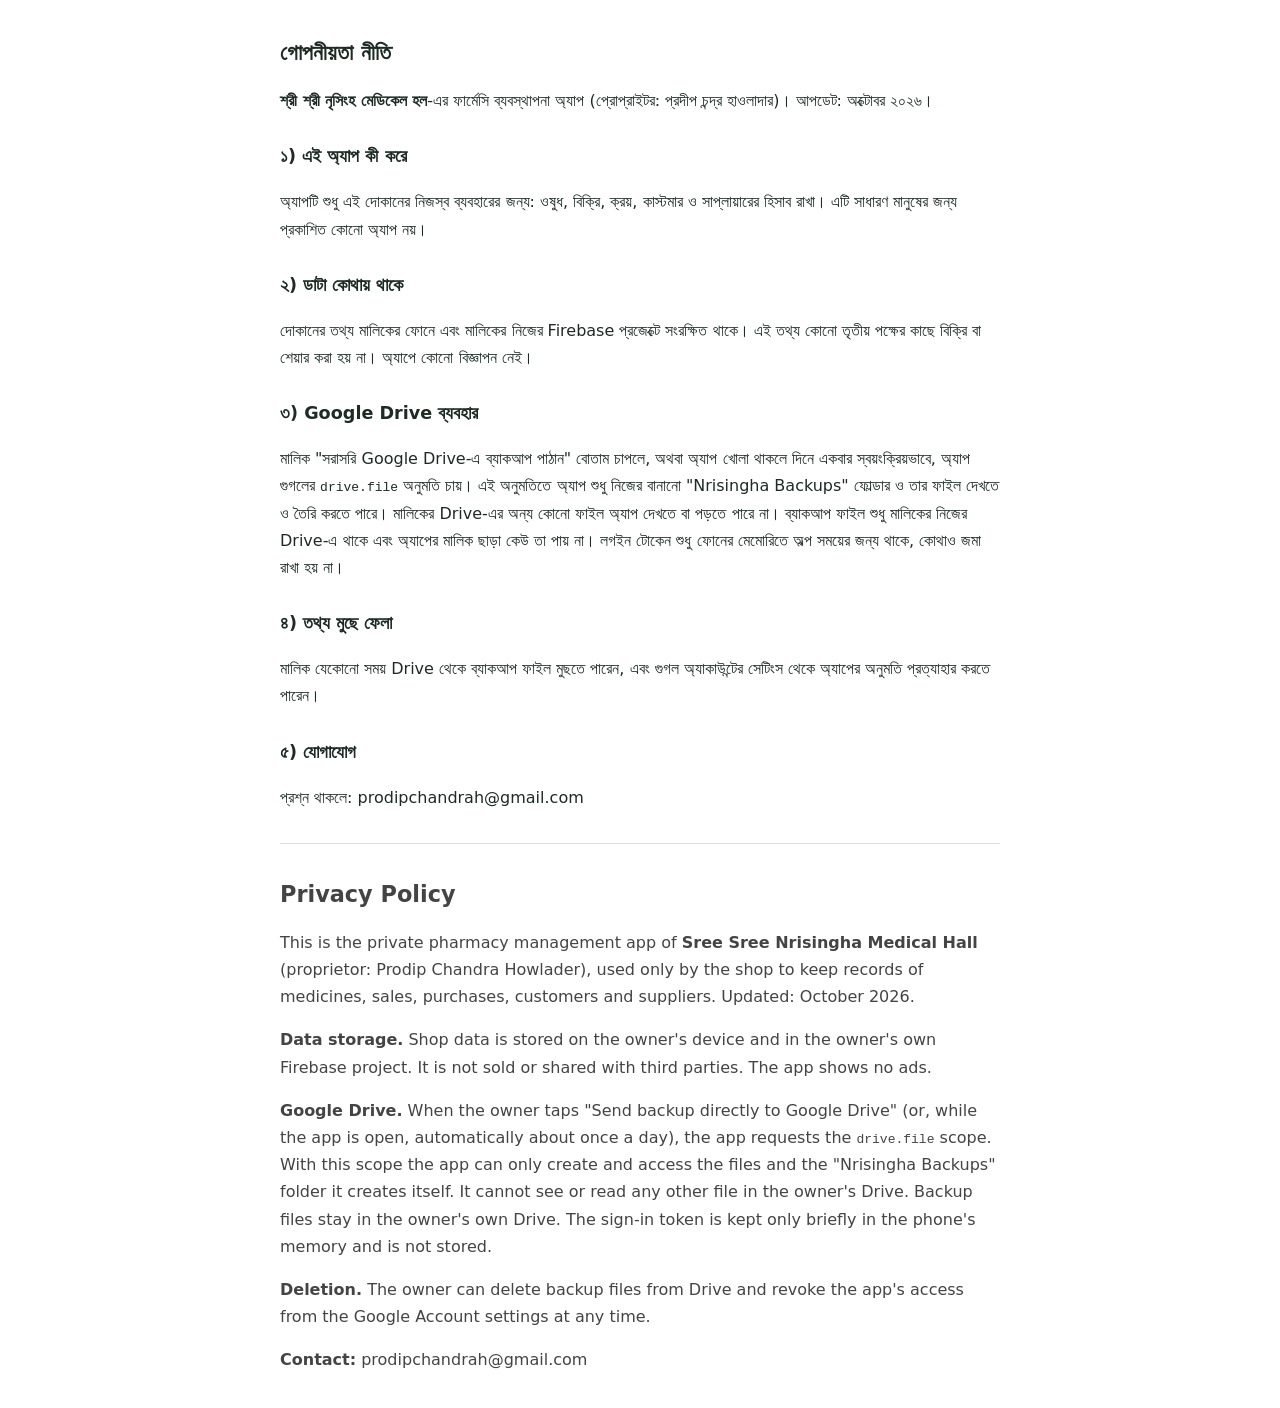
<file: privacy.html>
<!DOCTYPE html>
<html lang="bn">
<head>
<meta charset="utf-8">
<meta name="viewport" content="width=device-width, initial-scale=1">
<title>গোপনীয়তা নীতি — শ্রী শ্রী নৃসিংহ মেডিকেল হল অ্যাপ / Privacy Policy</title>
<style>
  body{font-family:system-ui,-apple-system,"Noto Sans Bengali",sans-serif;max-width:720px;margin:0 auto;padding:18px;line-height:1.7;color:#1d2b24;}
  h1{font-size:1.4em;} h2{font-size:1.1em;margin-top:1.6em;}
  .en{color:#444;border-top:1px solid #ddd;margin-top:2em;padding-top:1em;}
</style>
</head>
<body>
<h1>গোপনীয়তা নীতি</h1>
<p><b>শ্রী শ্রী নৃসিংহ মেডিকেল হল</b>-এর ফার্মেসি ব্যবস্থাপনা অ্যাপ (প্রোপ্রাইটর: প্রদীপ চন্দ্র হাওলাদার)। আপডেট: অক্টোবর ২০২৬।</p>

<h2>১) এই অ্যাপ কী করে</h2>
<p>অ্যাপটি শুধু এই দোকানের নিজস্ব ব্যবহারের জন্য: ওষুধ, বিক্রি, ক্রয়, কাস্টমার ও সাপ্লায়ারের হিসাব রাখা। এটি সাধারণ মানুষের জন্য প্রকাশিত কোনো অ্যাপ নয়।</p>

<h2>২) ডাটা কোথায় থাকে</h2>
<p>দোকানের তথ্য মালিকের ফোনে এবং মালিকের নিজের Firebase প্রজেক্টে সংরক্ষিত থাকে। এই তথ্য কোনো তৃতীয় পক্ষের কাছে বিক্রি বা শেয়ার করা হয় না। অ্যাপে কোনো বিজ্ঞাপন নেই।</p>

<h2>৩) Google Drive ব্যবহার</h2>
<p>মালিক "সরাসরি Google Drive-এ ব্যাকআপ পাঠান" বোতাম চাপলে, অথবা অ্যাপ খোলা থাকলে দিনে একবার স্বয়ংক্রিয়ভাবে, অ্যাপ গুগলের <code>drive.file</code> অনুমতি চায়। এই অনুমতিতে অ্যাপ শুধু নিজের বানানো "Nrisingha Backups" ফোল্ডার ও তার ফাইল দেখতে ও তৈরি করতে পারে। মালিকের Drive-এর অন্য কোনো ফাইল অ্যাপ দেখতে বা পড়তে পারে না। ব্যাকআপ ফাইল শুধু মালিকের নিজের Drive-এ থাকে এবং অ্যাপের মালিক ছাড়া কেউ তা পায় না। লগইন টোকেন শুধু ফোনের মেমোরিতে অল্প সময়ের জন্য থাকে, কোথাও জমা রাখা হয় না।</p>

<h2>৪) তথ্য মুছে ফেলা</h2>
<p>মালিক যেকোনো সময় Drive থেকে ব্যাকআপ ফাইল মুছতে পারেন, এবং গুগল অ্যাকাউন্টের সেটিংস থেকে অ্যাপের অনুমতি প্রত্যাহার করতে পারেন।</p>

<h2>৫) যোগাযোগ</h2>
<p>প্রশ্ন থাকলে: prodipchandrah@gmail.com</p>

<div class="en">
<h1>Privacy Policy</h1>
<p>This is the private pharmacy management app of <b>Sree Sree Nrisingha Medical Hall</b> (proprietor: Prodip Chandra Howlader), used only by the shop to keep records of medicines, sales, purchases, customers and suppliers. Updated: October 2026.</p>
<p><b>Data storage.</b> Shop data is stored on the owner's device and in the owner's own Firebase project. It is not sold or shared with third parties. The app shows no ads.</p>
<p><b>Google Drive.</b> When the owner taps "Send backup directly to Google Drive" (or, while the app is open, automatically about once a day), the app requests the <code>drive.file</code> scope. With this scope the app can only create and access the files and the "Nrisingha Backups" folder it creates itself. It cannot see or read any other file in the owner's Drive. Backup files stay in the owner's own Drive. The sign-in token is kept only briefly in the phone's memory and is not stored.</p>
<p><b>Deletion.</b> The owner can delete backup files from Drive and revoke the app's access from the Google Account settings at any time.</p>
<p><b>Contact:</b> prodipchandrah@gmail.com</p>
</div>
</body>
</html>
</file>
<file: style.css>
:root{
    --ink:#152420;
    --ink-soft:#4A5D56;
    --surface:#F5F6F2;
    --card:#FFFFFF;
    --primary:#1B4D3E;
    --primary-dark:#123329;
    --primary-soft:#E4EEE9;
    --gold:#C9A227;
    --gold-soft:#FBF3D9;
    --red:#B8433A;
    --red-soft:#FBE7E4;
    --blue:#2B5F8A;
    --blue-soft:#E6EEF5;
    --border:#E2E6E1;
    --radius:14px;
  }
  *{box-sizing:border-box; -webkit-tap-highlight-color:transparent;}
  html,body{margin:0;padding:0;height:100%;overflow-x:hidden;}
  body{
    font-family:'Noto Sans Bengali','Inter',sans-serif;
    background:var(--surface);
    color:var(--ink);
    -webkit-font-smoothing:antialiased;
    overscroll-behavior-y:none;
  }
  #app{max-width:520px;margin:0 auto;min-height:100vh;display:flex;flex-direction:column;background:var(--surface);}

  /* Header */
  header.topbar{
    background:linear-gradient(135deg,var(--primary) 0%,var(--primary-dark) 100%);
    color:#fff;
    padding:16px 18px 14px;
    position:sticky;top:0;z-index:20;
    box-shadow:0 4px 14px rgba(18,51,41,0.18);
  }
  .topbar-row{display:flex;justify-content:space-between;align-items:flex-start;gap:10px;}
  .brand{display:flex;align-items:center;gap:10px;}
  .brand-mark{
    width:38px;height:38px;border-radius:10px;background:var(--gold);
    display:flex;align-items:center;justify-content:center;flex-shrink:0;
    font-size:20px;color:var(--primary-dark);font-weight:800;
  }
  .brand-name{font-size:16.5px;font-weight:700;line-height:1.25;}
  .brand-sub{font-size:11.5px;opacity:0.8;font-weight:400;margin-top:1px;}
  .lang-toggle{
    background:rgba(255,255,255,0.14);border:1px solid rgba(255,255,255,0.3);
    color:#fff;border-radius:20px;padding:5px 11px;font-size:11.5px;font-weight:600;
  }
  .page-title{font-size:19px;font-weight:800;margin-top:12px;}
  .page-sub{font-size:12px;opacity:0.75;margin-top:2px;}

  main{flex:1;padding:14px 14px 90px;}
  section{display:none;}
  section.active{display:block;animation:fade .18s ease;}
  @keyframes fade{from{opacity:0;transform:translateY(4px);}to{opacity:1;transform:none;}}

  /* Cards */
  .card{background:var(--card);border-radius:var(--radius);padding:14px;border:1px solid var(--border);}
  .card + .card{margin-top:10px;}
  .grid2{display:grid;grid-template-columns:1fr 1fr;gap:10px;}
  .stat{background:var(--card);border-radius:var(--radius);padding:13px 14px;border:1px solid var(--border);}
  .stat .label{font-size:11.5px;color:var(--ink-soft);font-weight:500;}
  .stat .value{font-size:20px;font-weight:800;margin-top:3px;}
  .stat.accent .value{color:var(--primary);}
  .stat.warn .value{color:var(--red);}
  .stat.gold .value{color:#A9800E;}
  .stat.blue .value{color:var(--blue);}

  h3.section-h{font-size:14px;font-weight:700;margin:18px 2px 8px;color:var(--ink);display:flex;align-items:center;gap:6px;}
  h3.section-h .dot{width:6px;height:6px;border-radius:50%;background:var(--gold);}

  /* Buttons */
  .btn{
    border:none;border-radius:11px;padding:11px 16px;font-family:inherit;font-weight:700;
    font-size:14px;cursor:pointer;display:inline-flex;align-items:center;justify-content:center;gap:6px;
  }
  .btn-primary{background:var(--primary);color:#fff;}
  .btn-gold{background:var(--gold);color:var(--primary-dark);}
  .btn-outline{background:transparent;border:1.5px solid var(--border);color:var(--ink);}
  .btn-danger{background:var(--red-soft);color:var(--red);}
  .btn-block{width:100%;}
  .btn-sm{padding:7px 11px;font-size:12.5px;border-radius:9px;}

  /* Forms */
  label{font-size:12.5px;font-weight:600;color:var(--ink-soft);display:block;margin:10px 0 5px;}
  input,select,textarea{
    width:100%;padding:10px 12px;border-radius:10px;border:1.5px solid var(--border);
    font-family:inherit;font-size:14.5px;background:#fff;color:var(--ink);
  }
  input:focus,select:focus,textarea:focus{outline:2px solid var(--primary);outline-offset:1px;border-color:var(--primary);}
  .field-row{display:grid;grid-template-columns:1fr 1fr;gap:10px;}

  /* List rows */
  .row-item{
    display:flex;justify-content:space-between;align-items:center;gap:10px;
    padding:11px 0;border-bottom:1px solid var(--border);
  }
  .row-item:last-child{border-bottom:none;}
  .row-title{font-weight:700;font-size:14px;}
  .row-sub{font-size:12px;color:var(--ink-soft);margin-top:2px;}
  .row-right{text-align:right;flex-shrink:0;}
  .badge{display:inline-block;padding:2px 8px;border-radius:20px;font-size:10.5px;font-weight:700;}
  .badge-red{background:var(--red-soft);color:var(--red);}
  .badge-gold{background:var(--gold-soft);color:#8a6a10;}
  .badge-green{background:var(--primary-soft);color:var(--primary);}

  .search-wrap{position:relative;margin-bottom:10px;}
  .empty-state{text-align:center;padding:30px 10px;color:var(--ink-soft);font-size:13px;}

  /* POS cart */
  .cart-item{display:flex;justify-content:space-between;align-items:center;padding:9px 0;border-bottom:1px dashed var(--border);gap:8px;}
  .qty-controls{display:flex;align-items:center;gap:8px;}
  .qty-btn{width:26px;height:26px;border-radius:7px;border:1.5px solid var(--border);background:#fff;font-weight:700;font-size:15px;line-height:1;cursor:pointer;}
  .cart-total-bar{
    position:sticky;bottom:0;background:var(--card);border-top:1px solid var(--border);
    padding:12px 14px;margin:0 -14px;box-shadow:0 -6px 16px rgba(0,0,0,0.05);
  }

  /* Bottom nav */
  nav.bottomnav{
    position:fixed;bottom:0;left:0;right:0;z-index:30;
    background:#fff;border-top:1px solid var(--border);
    display:flex;justify-content:center;
    padding-bottom:env(safe-area-inset-bottom);
  }
  .bottomnav-inner{max-width:520px;width:100%;display:flex;}
  .nav-btn{
    flex:1;background:none;border:none;padding:9px 1px 8px;display:flex;flex-direction:column;
    align-items:center;gap:2px;color:var(--ink-soft);font-family:inherit;cursor:pointer;
  }
  .nav-btn .ic{font-size:17px;line-height:1;}
  .nav-btn .lb{font-size:9.5px;font-weight:600;}
  .nav-btn.active{color:var(--primary);}
  .nav-btn.active .ic{transform:translateY(-1px);}

  /* Modal */
  .modal-backdrop{
    position:fixed;top:0;left:0;right:0;bottom:0;background:rgba(15,30,25,0.45);z-index:50;
    display:none;align-items:flex-end;justify-content:center;
  }
  .modal-backdrop.show{display:flex;}
  .modal{
    background:#fff;border-radius:18px 18px 0 0;padding:18px 16px calc(18px + env(safe-area-inset-bottom));
    width:100%;max-width:520px;max-height:88vh;overflow-y:auto;
    animation:slideup .2s ease;
  }
  @keyframes slideup{from{transform:translateY(24px);opacity:0;}to{transform:none;opacity:1;}}
  .modal-head{display:flex;justify-content:space-between;align-items:center;margin-bottom:6px;}
  .modal-head h4{font-size:16px;margin:0;}
  .modal-close{background:var(--surface);border:none;width:30px;height:30px;border-radius:50%;font-size:16px;cursor:pointer;}

  .toast{
    position:fixed;bottom:78px;left:50%;transform:translateX(-50%);
    background:var(--ink);color:#fff;padding:10px 18px;border-radius:16px;font-size:13px;
    z-index:60;opacity:0;transition:opacity .25s;pointer-events:none;
    max-width:88%;text-align:center;line-height:1.4;
  }
  .toast.show{opacity:1;}

  .tag-en{font-size:10.5px;color:var(--ink-soft);font-weight:400;}
  .divider{height:1px;background:var(--border);margin:12px 0;}

  .receipt{font-family:'Noto Sans Bengali',sans-serif;color:#111;}
  .receipt .r-head{text-align:center;margin-bottom:10px;}
  .receipt .r-head .r-shop{font-size:16px;font-weight:800;}
  .receipt .r-head .r-sub{font-size:11.5px;color:#444;}
  .receipt table{width:100%;border-collapse:collapse;font-size:12.5px;margin-top:8px;}
  .receipt th,.receipt td{padding:5px 3px;text-align:left;border-bottom:1px dashed #ccc;}
  .receipt th{font-weight:700;border-bottom:1px solid #333;}
  .receipt td.num,.receipt th.num{text-align:right;}
  .receipt .r-total-row{font-weight:800;font-size:14px;border-top:1.5px solid #333;}
  .receipt .r-meta{font-size:12px;margin:8px 0;display:flex;justify-content:space-between;}
  .receipt .r-foot{text-align:center;font-size:11px;color:#555;margin-top:14px;}

  /* Prescription (Rx) */
  .rx-letterhead{text-align:center;border-bottom:2px solid var(--primary);padding-bottom:10px;margin-bottom:8px;font-family:Arial,Helvetica,sans-serif;}
  .rx-letterhead .rx-name{font-size:16px;font-weight:800;color:var(--primary-dark);}
  .rx-letterhead .rx-line{font-size:11px;color:#333;margin-top:2px;}
  .rx-title-en{text-align:center;font-size:13px;font-weight:800;letter-spacing:1px;color:#333;font-family:Arial,Helvetica,sans-serif;margin-bottom:6px;}
  .rx-patient-row{display:flex;flex-wrap:wrap;gap:4px 14px;font-size:12px;margin:8px 0;border-bottom:1px solid #333;padding-bottom:8px;font-family:Arial,Helvetica,sans-serif;}
  .rx-body{display:flex;margin-top:6px;align-items:stretch;}
  .rx-left-col{width:34%;padding-right:10px;border-right:1.5px solid #999;}
  .rx-right-col{width:66%;padding-left:12px;}
  .rx-sec{margin-bottom:20px;}
  .rx-sec-title{font-weight:800;font-size:12.5px;font-family:Arial,Helvetica,sans-serif;color:#222;}
  .rx-sec-body{font-size:12px;color:#333;margin-top:5px;white-space:pre-wrap;min-height:30px;font-family:'Noto Sans Bengali',sans-serif;}
  .rx-symbol{font-size:24px;font-weight:800;font-style:italic;color:#111;margin:0 0 4px;font-family:Georgia,'Times New Roman',serif;}
  .rx-med-row{border-bottom:1px dashed #ccc;padding:7px 0;}
  .rx-med-row .rx-med-name{font-weight:700;font-size:13.5px;}
  .rx-med-row .rx-med-detail{font-size:12px;color:#444;margin-top:1px;}
  .chip-row{display:flex;flex-wrap:wrap;gap:6px;margin-top:6px;}
  .rx-advice-foot{margin-top:16px;padding-top:10px;border-top:1.5px solid #999;font-family:'Noto Sans Bengali',sans-serif;}
  .rx-advice-foot .rx-sec-title{font-weight:800;font-size:12.5px;font-family:Arial,Helvetica,sans-serif;color:#222;}
  .rx-advice-foot .rx-sec-body{font-size:12px;color:#333;margin-top:5px;white-space:pre-wrap;}

  @media print{
    @page{size:88mm auto;margin:0;}
    body *{visibility:hidden;}
    #receiptContent, #receiptContent *, #labTestReceiptContent, #labTestReceiptContent *, #rxReceiptContent, #rxReceiptContent *, #labTestResultContent, #labTestResultContent *{visibility:visible;}
    #receiptContent{position:absolute;top:0;left:0;width:88mm;}
    #labTestReceiptContent{position:absolute;top:0;left:0;width:88mm;}
    #rxReceiptContent{position:absolute;top:0;left:0;width:88mm;}
    #labTestResultContent{position:absolute;top:0;left:0;width:88mm;}
    .no-print{display:none !important;}
    .hide-shop-head .r-head{display:none !important;}
    .hide-shop-head .r-qr{display:none !important;}
    body.print-one #receiptContent:not(.print-target),
    body.print-one #labTestReceiptContent:not(.print-target),
    body.print-one #rxReceiptContent:not(.print-target),
    body.print-one #labTestResultContent:not(.print-target){display:none !important;}
    .receipt, .receipt *{color:#000 !important;-webkit-print-color-adjust:exact;print-color-adjust:exact;}
    .receipt{font-weight:600;}
    .receipt table{font-size:14.5px;}
    .receipt th,.receipt td{border-bottom:1px solid #000;padding:6px 3px;font-weight:600;}
    .receipt th{border-bottom:2px solid #000;font-weight:800;}
    .receipt .r-total-row{border-top:2px solid #000;}
    .receipt .r-head .r-sub{font-size:12.5px;}
  }

/* v80: প্রধান সার্চ ঘর বড় ও রঙিন + লাল মুছুন বাটন */
.search-wrap.search-main::before{content:"🔍";position:absolute;left:15px;top:50%;transform:translateY(-50%);font-size:21px;pointer-events:none;z-index:1;}
.search-wrap.search-main input,.search-main-input{
  font-size:17.5px;font-weight:600;padding:16px 16px;min-height:56px;border-radius:16px;
  border:2.5px solid var(--gold);
  background:linear-gradient(135deg,#FFFBEA 0%,#FFF3C4 100%);
  box-shadow:0 3px 12px rgba(201,162,39,.28);
}
.search-wrap.search-main input{padding-left:50px;}
.search-wrap.search-main input::placeholder,.search-main-input::placeholder{color:#8a7a3a;font-weight:500;}
.search-wrap.search-main input:focus,.search-main-input:focus{
  outline:none;border-color:var(--primary);background:#fff;box-shadow:0 0 0 4px rgba(27,77,62,.18),0 3px 12px rgba(27,77,62,.2);
}
.pos-search-row .btn{min-width:56px;min-height:56px;font-size:22px;border-radius:16px;border:2.5px solid var(--gold);background:var(--gold-soft);}
.btn-del-main{background:var(--red);color:#fff;border:none;font-weight:700;font-size:15.5px;box-shadow:0 2px 8px rgba(184,67,58,.35);}
.btn-del-main:active{filter:brightness(.92);}
.btn-del-main.is-cancel{background:transparent;color:var(--red);border:2px solid var(--red);box-shadow:none;}
</file>
